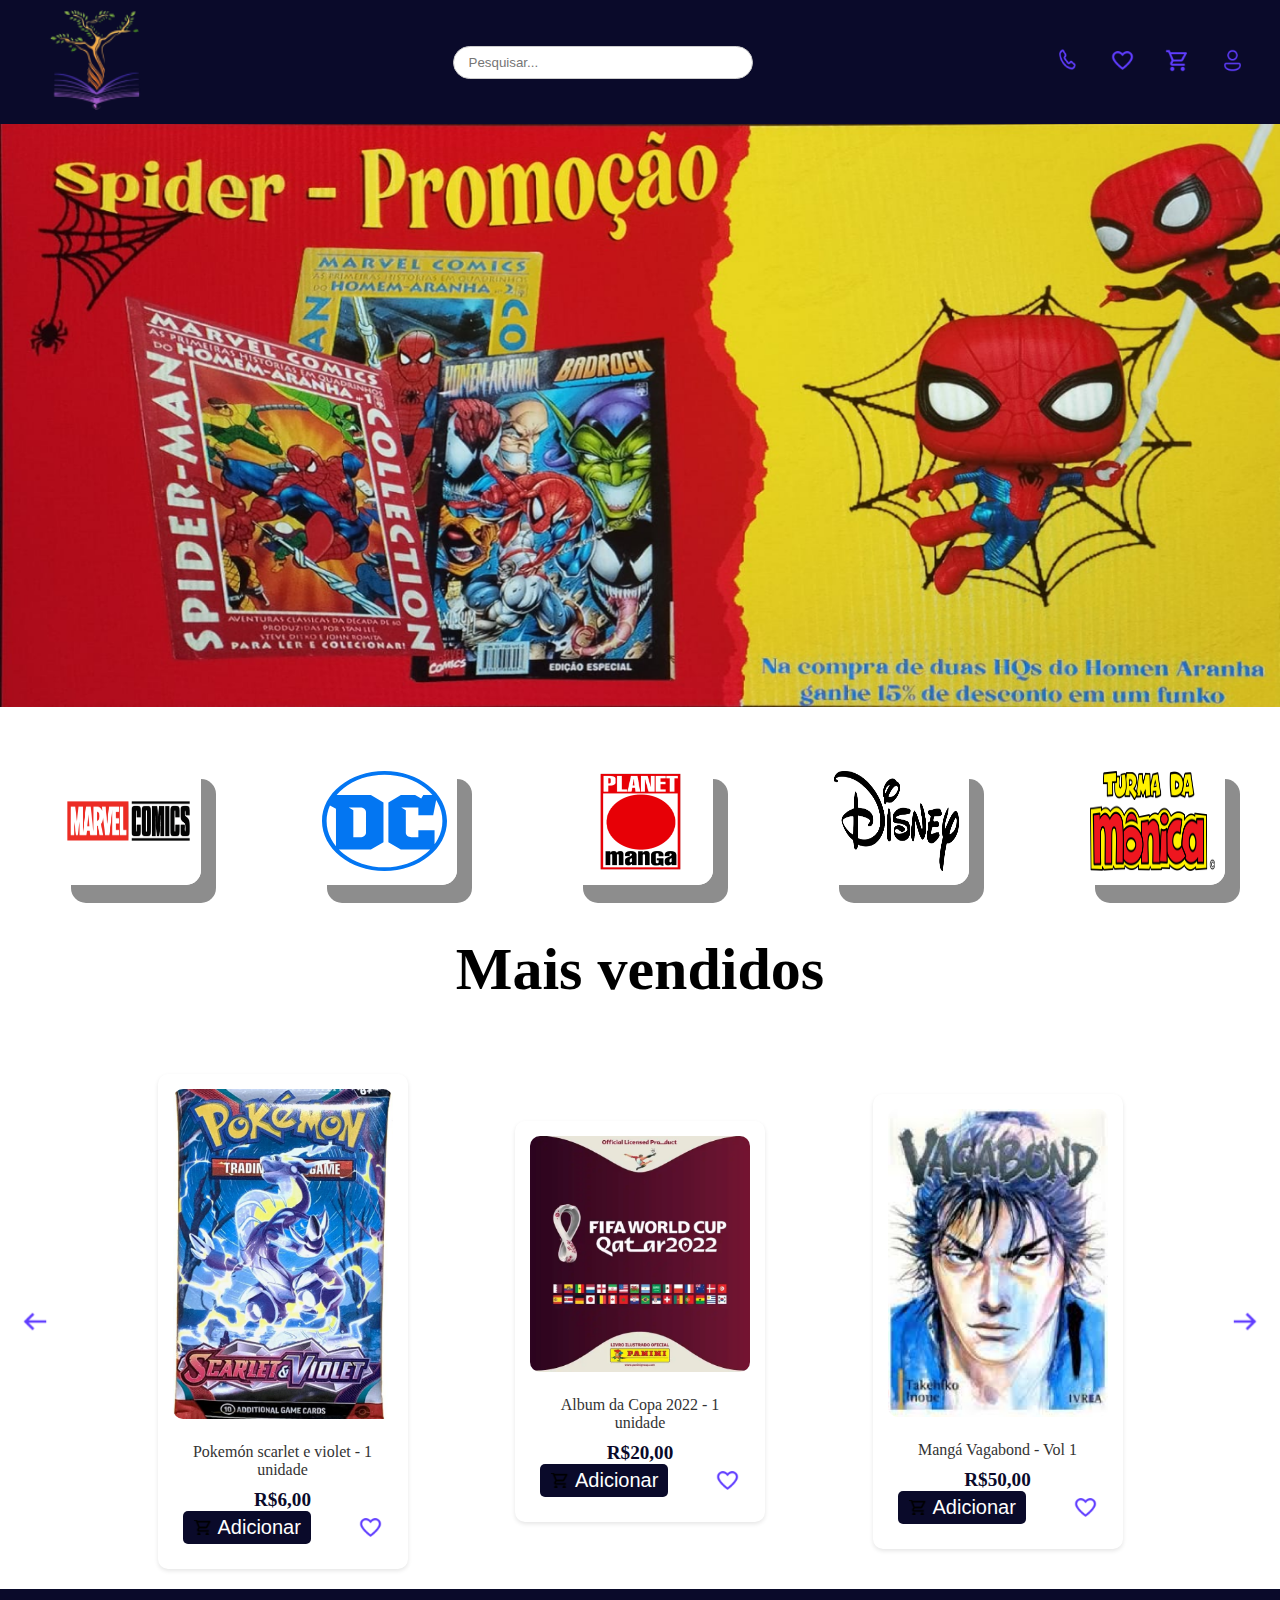
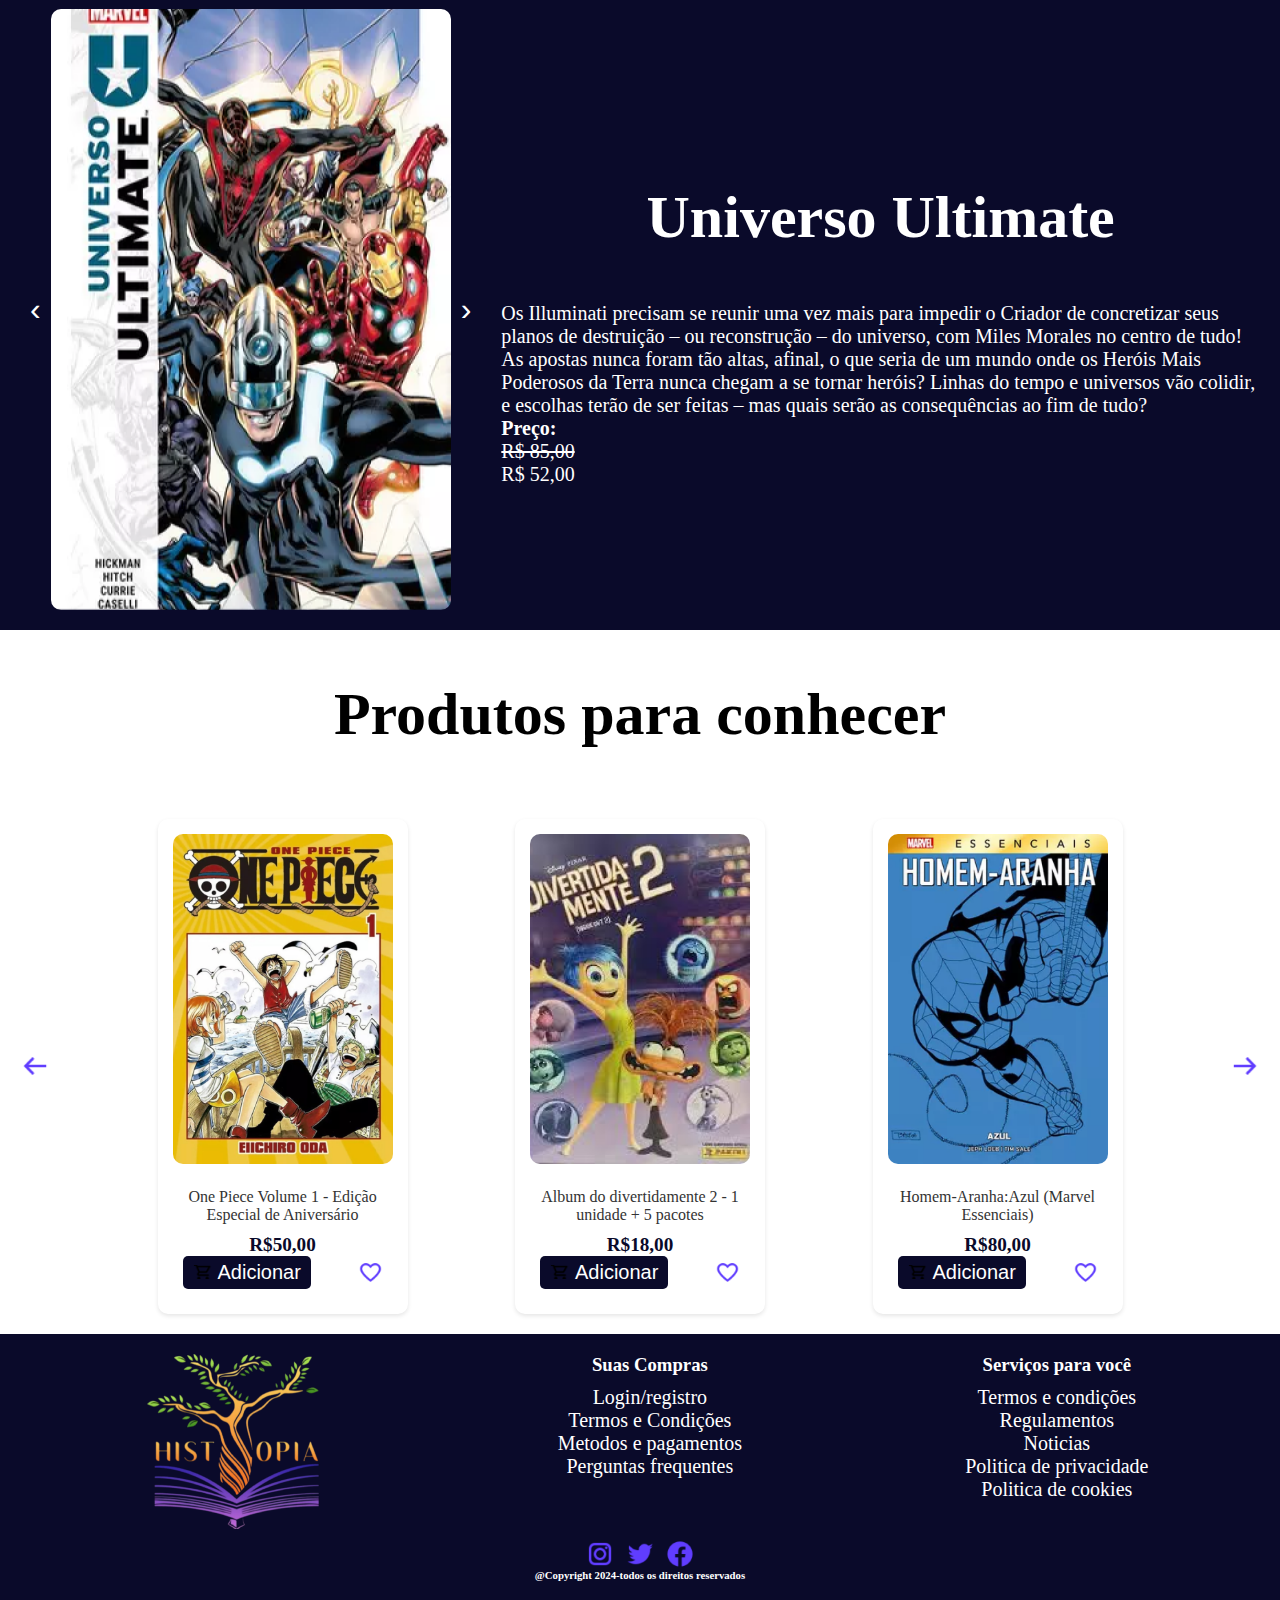
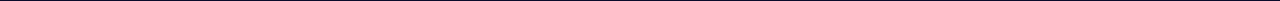
<file: index.html>
<!DOCTYPE html>
<html lang="pt-br">

<head>
    <meta charset="UTF-8">
    <meta name="viewport" content="width=device-width, initial-scale=1.0">
    <link rel="stylesheet" href="./src/css/estilo.css">
    <title>Histopia</title>
    <link rel="icon" href="./src/assets/logo histopia fundo.png">
</head>

<body>
    <header>
        <a href="index.html"><img src="src/assets/logo histopia fundo.png" id="logo"></a>
        <input type="text" id="search" placeholder="Pesquisar...">
        <div id="options">
            <a><img src="src/assets/icone telefone.png" class="icon_nav" id="telefone"></a>
            <a><img src="src/assets/Icone coeação.png" class="icon_nav"></a>
            <a><img src="src/assets/icone carrinho.png" class="icon_nav"></a>
            <a href="login.html"><img src="src/assets/icones users.png" class="icon_nav"></a>
        </div>
    </header>
    <img id="imagens" />
    <div id="empresas">
        <div class="botao">
            <a><img src="src/assets/icone marvel.png" class="logos"></a>
        </div>
        <div class="botao">
            <a><img src="src/assets/icone DC.svg" class="logos"></a>
        </div>
        <div class="botao">
            <a><img src="src/assets/icone PM.png" class="logos"></a>
        </div>
        <div class="botao">
            <a><img src="src/assets/icone DSN.png" class="logos"></a>
        </div>
        <div class="botao">
            <a><img src="src/assets/icone TDM.png" class="logos"></a>
        </div>
    </div>
    <div>
        <h2>Mais vendidos</h2>
        <div class="produtos">
            <img src="src/assets/icone seta.png" class="seta">
            <div class="card" onclick="window.open('pokemon.html')">
                <img src="src/assets/foto poke.png" class="produtoimg">
                <div class="barra">
                    <p class="shorttxt">Pokemón scarlet e violet - 1 unidade</p>
                    <p class="valorprod">R$6,00</p>
                    <div class="compra">
                        <button class="carrinho"><img src="src/assets/icone carrinho 2.png">
                            <p>Adicionar</p>
                        </button>
                        <img src="src/assets/Icone coeação.png" class="coracao">
                    </div>
                </div>
            </div>
            <div class="card" onclick="window.open('copa.html')">
                <img src="src/assets/foto copa.png" class="produtoimg"  >
                <div class="barra">
                    <p class="shorttxt">Album da Copa 2022 - 1 unidade</p>
                    <p class="valorprod">R$20,00</p>
                    <div class="compra">
                        <button class="carrinho"><img src="src/assets/icone carrinho 2.png">
                            <p>Adicionar</p>
                        </button>
                        <img src="src/assets/Icone coeação.png" class="coracao">
                    </div>
                </div>
            </div>
            <div class="card" onclick="window.open('manga.html')">
                <img src="./src/assets/foto vaga.png" class="produtoimg">
                <div class="barra">
                    <p class="shorttxt">Mangá Vagabond - Vol 1</p>
                    <p class="valorprod">R$50,00</p>
                    <div class="compra">
                        <button class="carrinho"><img src="src/assets/icone carrinho 2.png">
                            <p>Adicionar</p>
                        </button>
                        <img src="src/assets/Icone coeação.png" class="coracao">
                    </div>
                </div>
            </div>
            <img src="src/assets/icone seta dire.png" class="seta">
        </div>
    </div>
    <div id="ultimate">
        <div id="ultimate2">
            <button id="prev">&#8249;</button>
            <div id="carousel">
                <div id="carousel-inner" style="display: flex; transition: transform 0.5s ease;">
                    <img src="src/assets/foto ultimate.png" class="livros" alt="Livro 1" data-title="Universo Ultimate"
                        data-description="Os Illuminati precisam se reunir uma vez mais para impedir o Criador de concretizar seus planos de destruição – ou reconstrução – do universo, com Miles Morales no centro de tudo! As apostas nunca foram tão altas, afinal, o que seria de um mundo onde os Heróis Mais Poderosos da Terra nunca chegam a se tornar heróis? Linhas do tempo e universos vão colidir, e escolhas terão de ser feitas – mas quais serão as consequências ao fim de tudo?" data-price="85" data-discount="52">
                    <img src="src/assets/foto vampire.jpg" class="livros" alt="Livro 2" data-title="vampire knight Vol.1"
                        data-description="Mesmo com a chegada de um momento de paz na feroz batalha entre humanos e vampiros, Kaname permanecia adormecido no seu esquife de gelo. Após muitos anos, ele recebe o coração de Yuuki e ressuscita como humano! Agora, será revelada a história ocorrida no milênio em que esteve adormecido.."  data-price="72" data-discount="60">
                    <img src="src/assets/foto bleac.jpg" class="livros" alt="Livro 3" data-title="Mangá Bleac Vol.1"
                        data-description="Ichigo Kurosaki, 15 anos. Ocupação: Colegial. E então... O ataque violento de um espírito maligno chamado ´Hollow´ faz suas irmãs caírem uma após a outra... A única forma de salvá-las é se tornar um Shinigami e lutar! Diante da morte iminente, o colegial Ichigo Kurosaki precisará tomar uma decisão que poderá mudar seu destino...!!"  data-price="90" data-discount="70">
                    <img src="src/assets/foto monica.jpg" class="livros" alt="Livro 4" data-title="Turma da Monica"
                        data-description="A Turma da Mônica é uma série de histórias em quadrinhos criada por Mauricio de Sousa, que acompanha um grupo de crianças vivendo diversas aventuras no Bairro do Limoeiro. As tramas geralmente envolvem situações engraçadas, desafios infantis, travessuras e lições de amizade.."  data-price="80" data-discount="60">
                </div>
            </div>
            <button id="next">&#8250;</button>
        </div>
        <div id="ultimatedesc">
            <h2 id="title">Universo Ultimate</h2>
            <p id="description">TEM INÍCIO A TRANSFORMAÇÃO DO UNIVERSO MARVEL! 
                Os Illuminati precisam se reunir para salvar o universo.</p>
            <p class="txtprice">Preço:</p>
            <s><p id="price">R$ 75,00</p></s>
            <p id="discount">R$ 52,00</p>
        </div>
    </div>
    <h2>Produtos para conhecer</h2>
    <div class="produtos">
        <img src="src/assets/icone seta.png" class="seta">
        <div class="card" onclick="window.open('one.html')">
            <img src="src/assets/foto one.png" class="produtoimg">
            <div class="barra">
                <p class="shorttxt">One Piece Volume 1 - Edição Especial de Aniversário</p>
                <p class="valorprod">R$50,00</p>
                <div class="compra">
                    <button class="carrinho"><img src="src/assets/icone carrinho 2.png">
                        <p>Adicionar</p>
                    </button>
                    <img src="src/assets/Icone coeação.png" class="coracao">
                </div>
            </div>
        </div>
        <div class="card" onclick="window.open('diver.html')">
            <img src="src/assets/foto diver.png" class="produtoimg">
            <div class="barra">
                <p class="shorttxt">Album do divertidamente 2 - 1 unidade + 5 pacotes</p>
                <p class="valorprod">R$18,00</p>
                <div class="compra">
                    <button class="carrinho"><img src="src/assets/icone carrinho 2.png">
                        <p>Adicionar</p>
                    </button>
                    <img src="src/assets/Icone coeação.png" class="coracao">
                </div>
            </div>
        </div>
        <div class="card" onclick="window.open('homen.html')">
            <img src="src/assets/foto aranha.png" class="produtoimg">
            <div class="barra">
                <p class="shorttxt">Homem-Aranha:Azul (Marvel Essenciais)</p>
                <p class="valorprod">R$80,00</p>
                <div class="compra">
                    <button class="carrinho"><img src="src/assets/icone carrinho 2.png">
                        <p>Adicionar</p>
                    </button>
                    <img src="src/assets/Icone coeação.png" class="coracao">
                </div>
            </div>
        </div>
        <img src="src/assets/icone seta dire.png" class="seta">
    </div>
    <footer>
        <div id="towers">
        <img src="src/assets/Logo histopia.png" id="icon2">
        <div class="tower">
            <h3>Suas Compras</h3>
            <p>Login/registro</p>
            <p>Termos e Condições</p>
            <p>Metodos e pagamentos</p>
            <p>Perguntas frequentes</p>
        </div>
        <div class="tower">
            <h3>Serviços para você</h3>
            <p>Termos e condições</p>
            <p>Regulamentos</p>
            <p>Noticias</p>
            <p>Politica de privacidade</p>
            <p>Politica de cookies</p>
        </div>
        </div>
        <div id="cadastro">
            <div id="symbols">
                <img src="src/assets/icon instagram.png">
                <img src="src/assets/icon twitter.png">
                <img src="src/assets/icon facebook.png">
            </div>
            <h6>@Copyright 2024-todos os direitos reservados</h6>
        </div>
    </footer>
    <script src="./src/js/script.js"></script>
</body>

</html>
<!--Desenvolvido por DevSpark LTDA-->
</file>
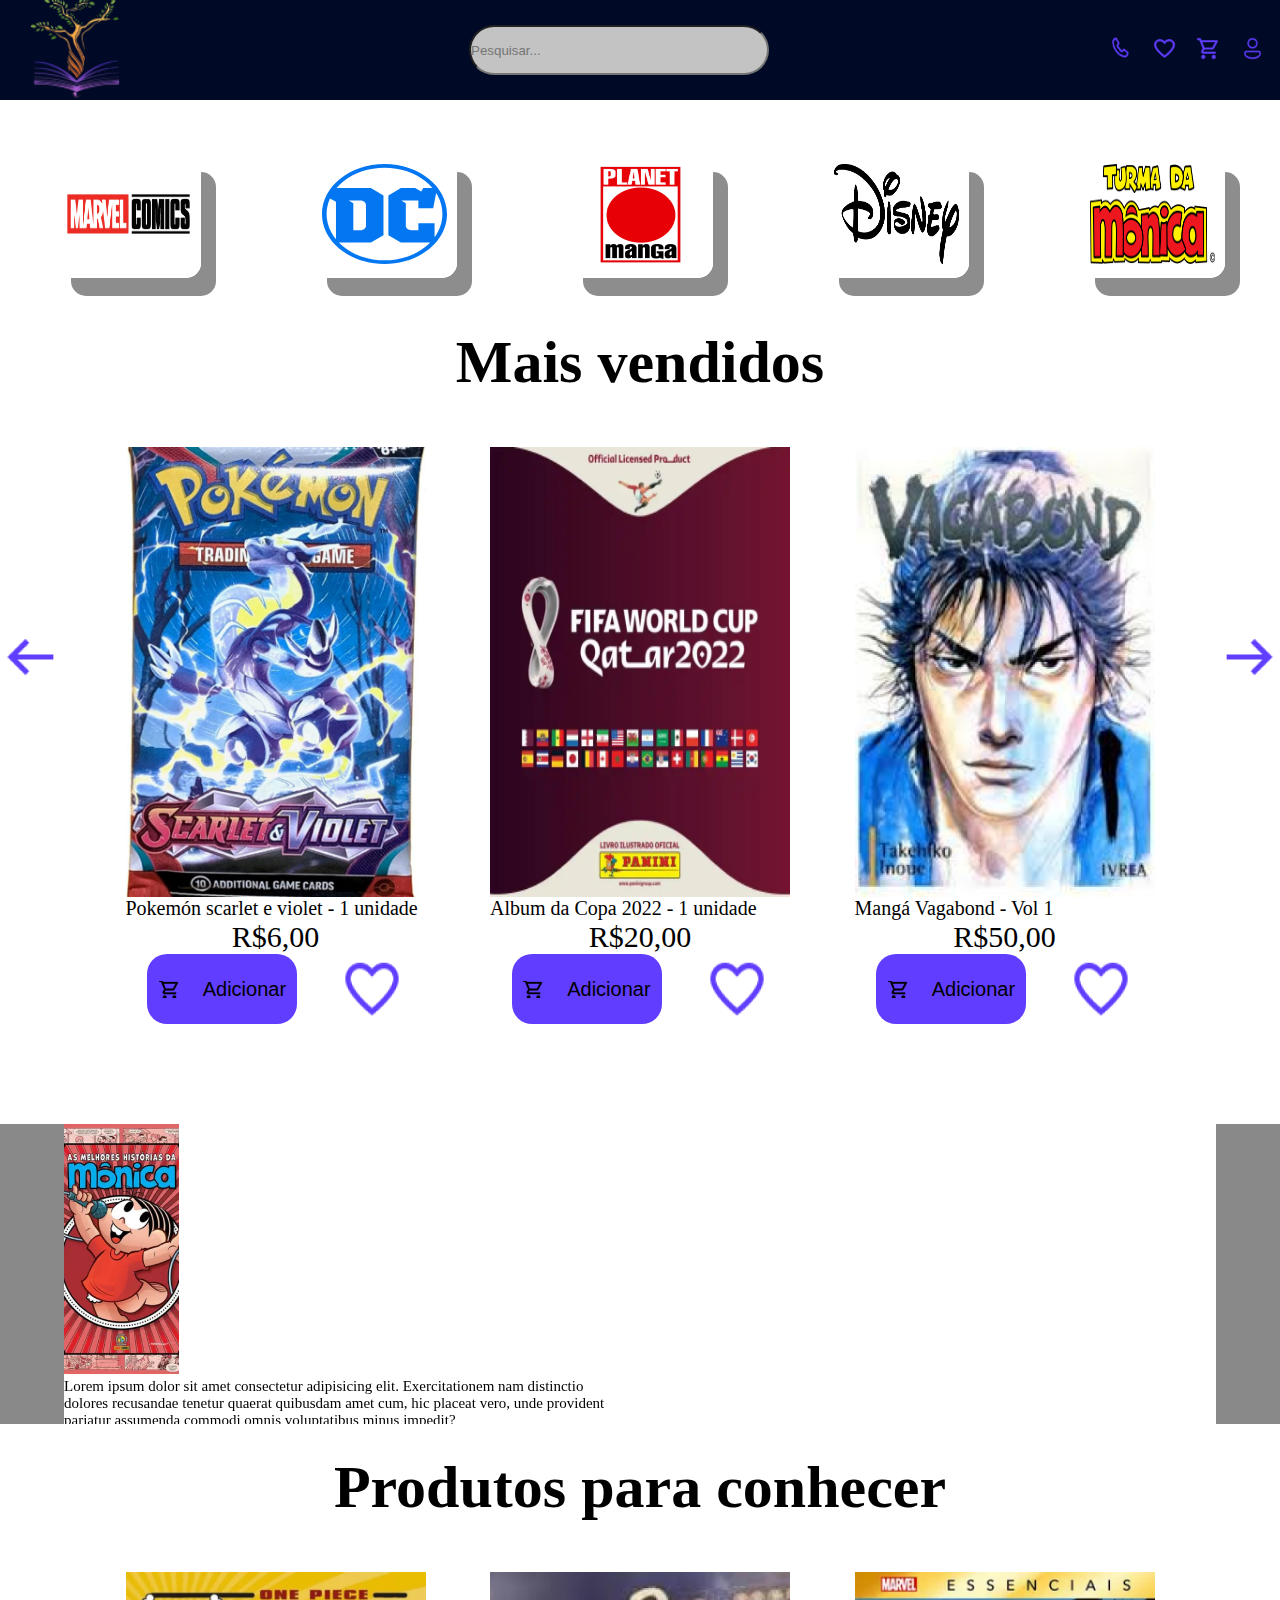
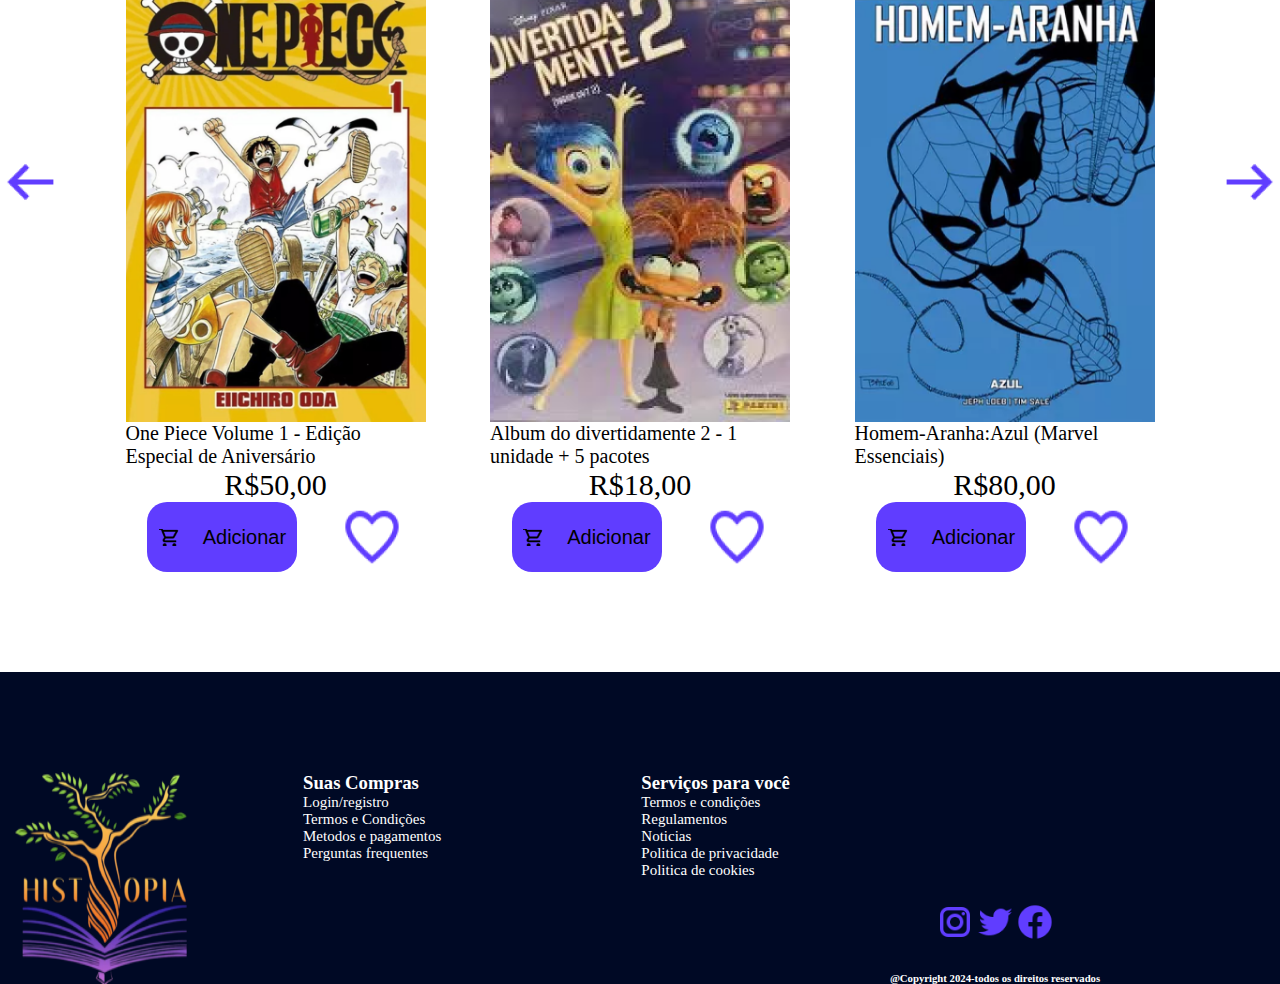
<file: Codigo/index.html>
<!DOCTYPE html>
<html lang="pt-br">
<head>
    <meta charset="UTF-8">
    <meta name="viewport" content="width=device-width, initial-scale=1.0">
    <link rel="stylesheet" href="./src/css/estilo.css">
    <title>Histopia</title>
  <link rel="icon" href="./src/assets/logo histopia fundo.png" >
</head>
<body>
    <header>
        <a href="index.html"><img src="src/assets/logo histopia fundo.png" id="logo"></a>
        <input type="text" id="search" placeholder="Pesquisar...">
        <div id="options">
            <a><img src="src/assets/icone telefone.png" class="icon_nav" id="telefone"></a>
            <a><img src="src/assets/Icone coeação.png" class="icon_nav"></a>
            <a><img src="src/assets/icone carrinho.png" class="icon_nav"></a>
            <a href="login.html"><img src="src/assets/icones users.png" class="icon_nav"></a>
        </div>
    </header>
    <img id="imagens"/>
    <div id="empresas">
        <div class="botao">
            <a><img src="src/assets/icone marvel.png" class="logos"></a>
        </div>
        <div class="botao">
            <a><img src="src/assets/icone DC.svg" class="logos"></a>
        </div>
        <div class="botao">
            <a><img src="src/assets/icone PM.png" class="logos"></a>
        </div>
        <div class="botao">
            <a><img src="src/assets/icone DSN.png" class="logos"></a>
        </div>
        <div class="botao">
            <a><img src="src/assets/icone TDM.png" class="logos"></a>
        </div>
    </div>
    <div>
        <h2>Mais vendidos</h2>
        <div class="produtos">
            <img src="src/assets/icone seta.png" class="seta">
            <div>
                <img src="src/assets/foto poke.png" class="produtoimg">
                <p class="shorttxt">Pokemón scarlet e violet - 1 unidade</p>
                <p class="valorprod">R$6,00</p>
                <div class="compra">
                    <button class="carrinho"><img src="src/assets/icone carrinho 2.png"><p>Adicionar</p></button>
                    <img src="src/assets/Icone coeação.png" class="coracao">
                </div>
            </div>
            <div>
                <img src="src/assets/foto copa.png" class="produtoimg">
                <p class="shorttxt">Album da Copa 2022 - 1 unidade</p>
                <p class="valorprod">R$20,00</p>
                <div class="compra">
                    <button class="carrinho"><img src="src/assets/icone carrinho 2.png"><p>Adicionar</p></button>
                    <img src="src/assets/Icone coeação.png" class="coracao">
                </div>
            </div>
            <div>
                <img src="src/assets/foto vaga.png" class="produtoimg">
                <p class="shorttxt">Mangá Vagabond - Vol 1</p>
                <p class="valorprod">R$50,00</p>
                <div class="compra">
                    <button class="carrinho"><img src="src/assets/icone carrinho 2.png"><p>Adicionar</p></button>
                    <img src="src/assets/Icone coeação.png" class="coracao">
                </div>
            </div>
            <img src="src/assets/icone seta dire.png" class="seta">
        </div>
    </div>    
<!--        <div id="ultimate">
            <div id="ultimate2">
                <button id="prev">&#8249;</button>
                <div id="carousel">
                    <div id="carousel-inner" style="display: flex; transition: transform 0.5s ease;">
                        <img src="src/assets/foto ultimate.png" alt="Livro 1" data-title="Universo Ultimate" data-description="TEM INÍCIO A TRANSFORMAÇÃO DO UNIVERSO MARVEL! Os Illuminati precisam se reunir para salvar o universo." data-price="75" data-discount="52">
                        <img src="src/assets/foto vampire.png" alt="Livro 2" data-title="Outro Livro" data-description="Descrição do segundo livro." data-price="80" data-discount="60">
                        <img src="src/assets/foto man.png" alt="Livro 3" data-title="Mais Um Livro" data-description="Descrição do terceiro livro." data-price="90" data-discount="70">
                        <img src="src/assets/foto monica.jpg" alt="Livro 4" data-title="Outro Livro" data-description="Descrição do segundo livro." data-price="80" data-discount="60">
                    </div>
                </div>
                <button id="next">&#8250;</button>
            </div>
            <div id="ultimatedesc">
                <h2 id="title">Universo Ultimate</h2>
                <p id="description">TEM INÍCIO A TRANSFORMAÇÃO DO UNIVERSO MARVEL! Os Illuminati precisam se reunir para salvar o universo.</p>
                <p class="txtprice">Preço:</p>
                <p id="price">R$ 75,00</p>
                <p id="discount">R$ 52,00</p>
            </div>
        </div> -->







        <section>
            <div class="carossel-Container">
              <div class="btnCarossel BtnBack disable">
                <span id="seta"></span>
              </div>
              <div class="carossel-Slide">
                <div class="item">
                    <img src="./src/assets/foto monica.png">
                    <p>Lorem ipsum dolor sit amet consectetur adipisicing elit. Exercitationem nam distinctio dolores recusandae tenetur quaerat quibusdam amet cum, hic placeat vero, unde provident pariatur assumenda commodi omnis voluptatibus minus impedit?</p>
                </div>
                <div class="item">                    <img src="./src/assets/foto monica.png">
                    <p>Lorem ipsum dolor sit amet consectetur adipisicing elit. Exercitationem nam distinctio dolores recusandae tenetur quaerat quibusdam amet cum, hic placeat vero, unde provident pariatur assumenda commodi omnis voluptatibus minus impedit?</p>
                </div>
                <div class="item">                    <img src="./src/assets/foto monica.png">
                    </div>
                <div class="item">                    <img src="./src/assets/foto monica.png">
                    <p>Lorem ipsum dolor sit amet consectetur adipisicing elit. Exercitationem nam distinctio dolores recusandae tenetur quaerat quibusdam amet cum, hic placeat vero, unde provident pariatur assumenda commodi omnis voluptatibus minus impedit?</p>
                </div>
                <div class="item">                    <img src="./src/assets/foto monica.png">
                    <p>Lorem ipsum dolor sit amet consectetur adipisicing elit. Exercitationem nam distinctio dolores recusandae tenetur quaerat quibusdam amet cum, hic placeat vero, unde provident pariatur assumenda commodi omnis voluptatibus minus impedit?</p>
                </div>
                <div class="item">                    <img src="./src/assets/foto monica.png">
                    <p>Lorem ipsum dolor sit amet consectetur adipisicing elit. Exercitationem nam distinctio dolores recusandae tenetur quaerat quibusdam amet cum, hic placeat vero, unde provident pariatur assumenda commodi omnis voluptatibus minus impedit?</p>
                </div>
                <div class="item">                    <img src="./src/assets/foto monica.png">
                    <p>Lorem ipsum dolor sit amet consectetur adipisicing elit. Exercitationem nam distinctio dolores recusandae tenetur quaerat quibusdam amet cum, hic placeat vero, unde provident pariatur assumenda commodi omnis voluptatibus minus impedit?</p>
                </div>
                <div class="item">                    <img src="./src/assets/foto monica.png">
                    <p>Lorem ipsum dolor sit amet consectetur adipisicing elit. Exercitationem nam distinctio dolores recusandae tenetur quaerat quibusdam amet cum, hic placeat vero, unde provident pariatur assumenda commodi omnis voluptatibus minus impedit?</p>
                </div>
                <div class="item">                    <img src="./src/assets/foto monica.png">
                    <p>Lorem ipsum dolor sit amet consectetur adipisicing elit. Exercitationem nam distinctio dolores recusandae tenetur quaerat quibusdam amet cum, hic placeat vero, unde provident pariatur assumenda commodi omnis voluptatibus minus impedit?</p>
                </div>
                <div class="item">                    <img src="./src/assets/foto monica.png">
                    <p>Lorem ipsum dolor sit amet consectetur adipisicing elit. Exercitationem nam distinctio dolores recusandae tenetur quaerat quibusdam amet cum, hic placeat vero, unde provident pariatur assumenda commodi omnis voluptatibus minus impedit?</p>
                </div>
                <div class="item">                    <img src="./src/assets/foto monica.png">
                    <p>Lorem ipsum dolor sit amet consectetur adipisicing elit. Exercitationem nam distinctio dolores recusandae tenetur quaerat quibusdam amet cum, hic placeat vero, unde provident pariatur assumenda commodi omnis voluptatibus minus impedit?</p>
                </div>
                <div class="item">                    <img src="./src/assets/foto monica.png">
                    <p>Lorem ipsum dolor sit amet consectetur adipisicing elit. Exercitationem nam distinctio dolores recusandae tenetur quaerat quibusdam amet cum, hic placeat vero, unde provident pariatur assumenda commodi omnis voluptatibus minus impedit?</p>
                </div>
                <div class="item">                    <img src="./src/assets/foto monica.png">
                    <p>Lorem ipsum dolor sit amet consectetur adipisicing elit. Exercitationem nam distinctio dolores recusandae tenetur quaerat quibusdam amet cum, hic placeat vero, unde provident pariatur assumenda commodi omnis voluptatibus minus impedit?</p>
                </div>
                <div class="item">                    <img src="./src/assets/foto monica.png">
                    <p>Lorem ipsum dolor sit amet consectetur adipisicing elit. Exercitationem nam distinctio dolores recusandae tenetur quaerat quibusdam amet cum, hic placeat vero, unde provident pariatur assumenda commodi omnis voluptatibus minus impedit?</p>
                </div>
                <div class="item">                    <img src="./src/assets/foto monica.png">
                    <p>Lorem ipsum dolor sit amet consectetur adipisicing elit. Exercitationem nam distinctio dolores recusandae tenetur quaerat quibusdam amet cum, hic placeat vero, unde provident pariatur assumenda commodi omnis voluptatibus minus impedit?</p>
                </div>
                <div class="item">                    <img src="./src/assets/foto monica.png">
                    <p>Lorem ipsum dolor sit amet consectetur adipisicing elit. Exercitationem nam distinctio dolores recusandae tenetur quaerat quibusdam amet cum, hic placeat vero, unde provident pariatur assumenda commodi omnis voluptatibus minus impedit?</p>
                </div>
                <div class="item">                    <img src="./src/assets/foto monica.png">
                    <p>Lorem ipsum dolor sit amet consectetur adipisicing elit. Exercitationem nam distinctio dolores recusandae tenetur quaerat quibusdam amet cum, hic placeat vero, unde provident pariatur assumenda commodi omnis voluptatibus minus impedit?</p>
                </div>
                <div class="item">                    <img src="./src/assets/foto monica.png">
                    <p>Lorem ipsum dolor sit amet consectetur adipisicing elit. Exercitationem nam distinctio dolores recusandae tenetur quaerat quibusdam amet cum, hic placeat vero, unde provident pariatur assumenda commodi omnis voluptatibus minus impedit?</p>
                </div>
                <div class="item">                    <img src="./src/assets/foto monica.png">
                    <p>Lorem ipsum dolor sit amet consectetur adipisicing elit. Exercitationem nam distinctio dolores recusandae tenetur quaerat quibusdam amet cum, hic placeat vero, unde provident pariatur assumenda commodi omnis voluptatibus minus impedit?</p>
                </div>
                <div class="item">                    <img src="./src/assets/foto monica.png">
                    <p>Lorem ipsum dolor sit amet consectetur adipisicing elit. Exercitationem nam distinctio dolores recusandae tenetur quaerat quibusdam amet cum, hic placeat vero, unde provident pariatur assumenda commodi omnis voluptatibus minus impedit?</p>
                </div>
                <div class="item">                    <img src="./src/assets/foto monica.png">
                    <p>Lorem ipsum dolor sit amet consectetur adipisicing elit. Exercitationem nam distinctio dolores recusandae tenetur quaerat quibusdam amet cum, hic placeat vero, unde provident pariatur assumenda commodi omnis voluptatibus minus impedit?</p>
                </div>
                <div class="item">                    <img src="./src/assets/foto monica.png">
                    <p>Lorem ipsum dolor sit amet consectetur adipisicing elit. Exercitationem nam distinctio dolores recusandae tenetur quaerat quibusdam amet cum, hic placeat vero, unde provident pariatur assumenda commodi omnis voluptatibus minus impedit?</p>
                </div>
                <div class="item">                    <img src="./src/assets/foto monica.png">
                    <p>Lorem ipsum dolor sit amet consectetur adipisicing elit. Exercitationem nam distinctio dolores recusandae tenetur quaerat quibusdam amet cum, hic placeat vero, unde provident pariatur assumenda commodi omnis voluptatibus minus impedit?</p>
                </div>
                <div class="item">                    <img src="./src/assets/foto monica.png">
                    <p>Lorem ipsum dolor sit amet consectetur adipisicing elit. Exercitationem nam distinctio dolores recusandae tenetur quaerat quibusdam amet cum, hic placeat vero, unde provident pariatur assumenda commodi omnis voluptatibus minus impedit?</p>
                </div>
              </div>
              <div class="btnCarossel BtnNext">
                <span id="seta"></span>
              </div>
            </div>
          </section>











        <h2>Produtos para conhecer</h2>
        <div class="produtos">
            <img src="src/assets/icone seta.png" class="seta">
            <div>
                <img src="src/assets/foto one.png" class="produtoimg">
                <p class="shorttxt">One Piece Volume 1 - Edição Especial de Aniversário</p>
                <p class="valorprod">R$50,00</p>
                <div class="compra">
                    <button class="carrinho"><img src="src/assets/icone carrinho 2.png"><p>Adicionar</p></button>
                    <img src="src/assets/Icone coeação.png" class="coracao">
                </div>
            </div>
            <div>
                <img src="src/assets/foto diver.png" class="produtoimg">
                <p class="shorttxt">Album do divertidamente 2 - 1 unidade + 5 pacotes</p>
                <p class="valorprod">R$18,00</p>
                <div class="compra">
                    <button class="carrinho"><img src="src/assets/icone carrinho 2.png"><p>Adicionar</p></button>
                    <img src="src/assets/Icone coeação.png" class="coracao">
                </div>
            </div>
            <div>
                <img src="src/assets/foto aranha.png" class="produtoimg">
                <p class="shorttxt">Homem-Aranha:Azul (Marvel Essenciais)</p>
                <p class="valorprod">R$80,00</p>
                <div class="compra">
                    <button class="carrinho"><img src="src/assets/icone carrinho 2.png"><p>Adicionar</p></button>
                    <img src="src/assets/Icone coeação.png" class="coracao">
                </div>
            </div>
            <img src="src/assets/icone seta dire.png" class="seta">
        </div>
        <footer>
            <img src="src/assets/Logo histopia.png" id="icon2">
            <div class="tower">
                <h3>Suas Compras</h3>
                <p>Login/registro</p>
                <p>Termos e Condições</p>
                <p>Metodos e pagamentos</p>
                <p>Perguntas frequentes</p>
            </div>
            <div class="tower">
                <h3>Serviços para você</h3>
                <p>Termos e condições</p>
                <p>Regulamentos</p>
                <p>Noticias</p>
                <p>Politica de privacidade</p>
                <p>Politica de cookies</p>
            </div>
            <div id="cadastro">
                <div id="symbols">
                    <img src="src/assets/icon instagram.png">
                    <img src="src/assets/icon twitter.png">
                    <img src="src/assets/icon facebook.png">
                </div>
                <h6>@Copyright 2024-todos os direitos reservados</h6>
            </div>
        </footer>
<script src="./src/js/script.js"></script>
</body>
</html>
<!--Desenvolvido por DevSpark LTDA-->
</file>
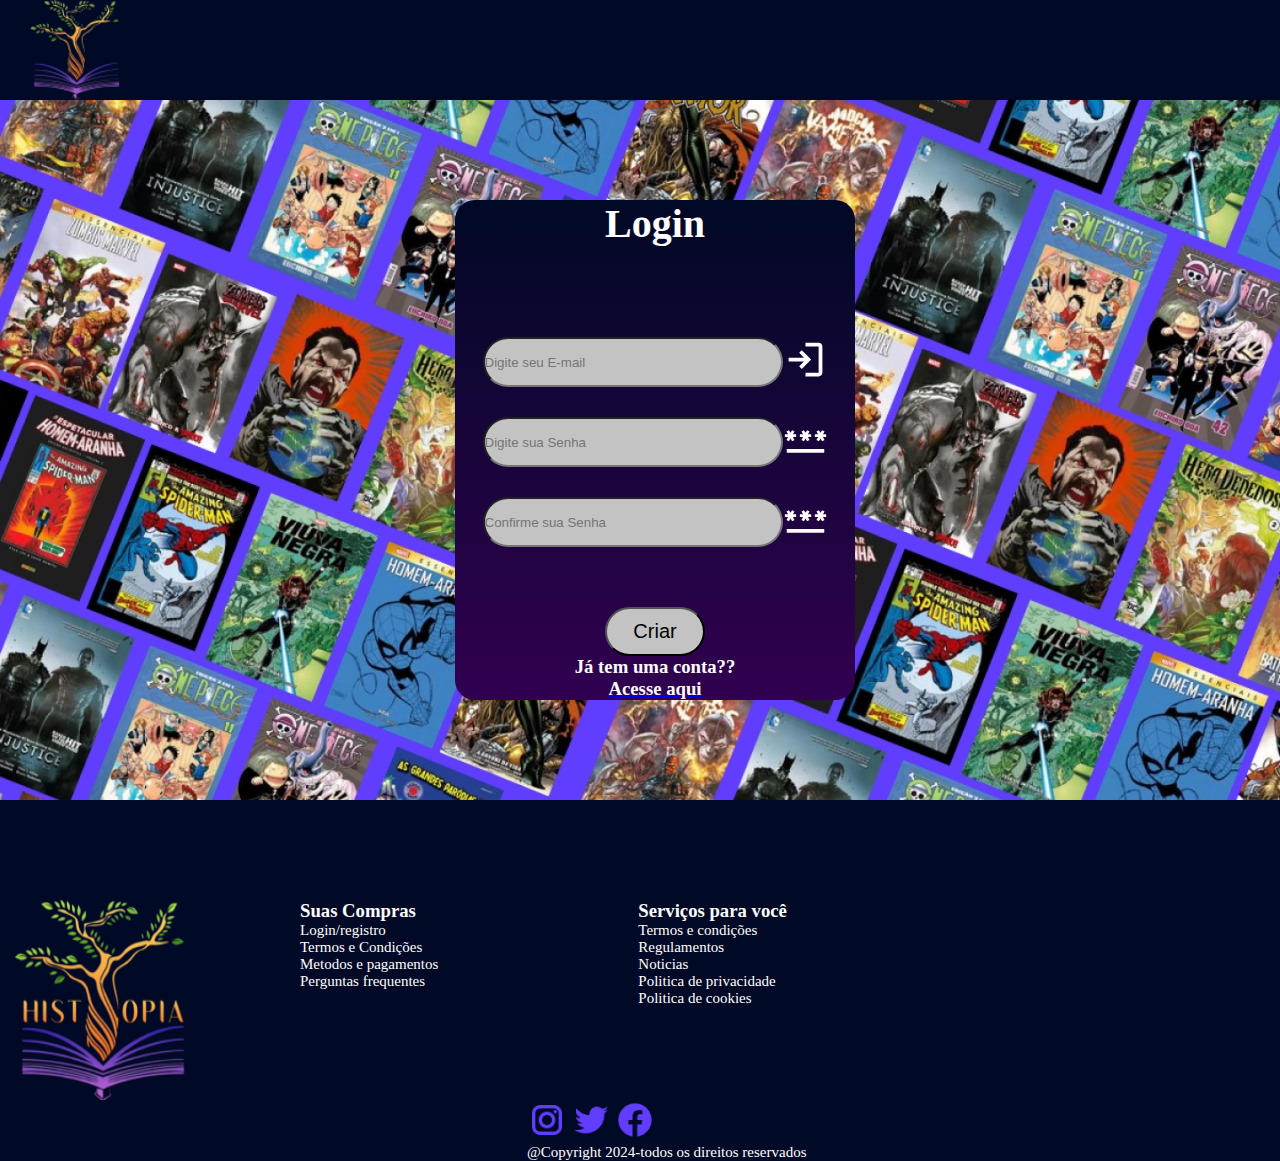
<file: cadastro.html>
<!DOCTYPE html>
<html lang="pt-br">
<head>
    <meta charset="UTF-8">
    <meta name="viewport" content="width=device-width, initial-scale=1.0">
    <title>Cadastro</title>
    <link rel="icon" href="./src/assets/logo histopia fundo.png" >
    <link rel="stylesheet" href="./src/css/cadastro.css">
</head>
<body>
    <header>
        <a href="index.html"><img src="src/assets/logo histopia fundo.png" id="logo"></a>
    </header>
    <div id="cadastrar">
        <h1>Login</h1>
        <div class="inserir">
            <input type="text" class="input" placeholder="Digite seu E-mail">
            <img src="./src/assets/icon login.svg" class="symbol">
        </div>
        <div class="inserir">
            <input type="password" class="input" placeholder="Digite sua Senha">
            <img src="./src/assets/icon senha.svg" class="symbol">
        </div>
        <div class="inserir">
            <input type="password" class="input" placeholder="Confirme sua Senha">
            <img src="./src/assets/icon senha.svg" class="symbol">
        </div>
        <button onclick="window.location.href='index.html'" id="botao">Criar</button>
        <h3>Já tem uma conta??</h3>
        <a href="login.html"><h3>Acesse aqui</h3></a>
    </div>
    <footer>
        <img src="src/assets/Logo histopia.png" id="icon2">
        <div class="tower">
            <h3>Suas Compras</h3>
            <p>Login/registro</p>
            <p>Termos e Condições</p>
            <p>Metodos e pagamentos</p>
            <p>Perguntas frequentes</p>
        </div>
        <div class="tower">
            <h3>Serviços para você</h3>
            <p>Termos e condições</p>
            <p>Regulamentos</p>
            <p>Noticias</p>
            <p>Politica de privacidade</p>
            <p>Politica de cookies</p>
        </div>
        <div id="correcao">
            <div id="symbols">
                <img src="src/assets/icon instagram.png">
                <img src="src/assets/icon twitter.png">
                <img src="src/assets/icon facebook.png">
            </div>
            <p>@Copyright 2024-todos os direitos reservados</p>
        </div>
    </footer>
</body>
</html>
</file>
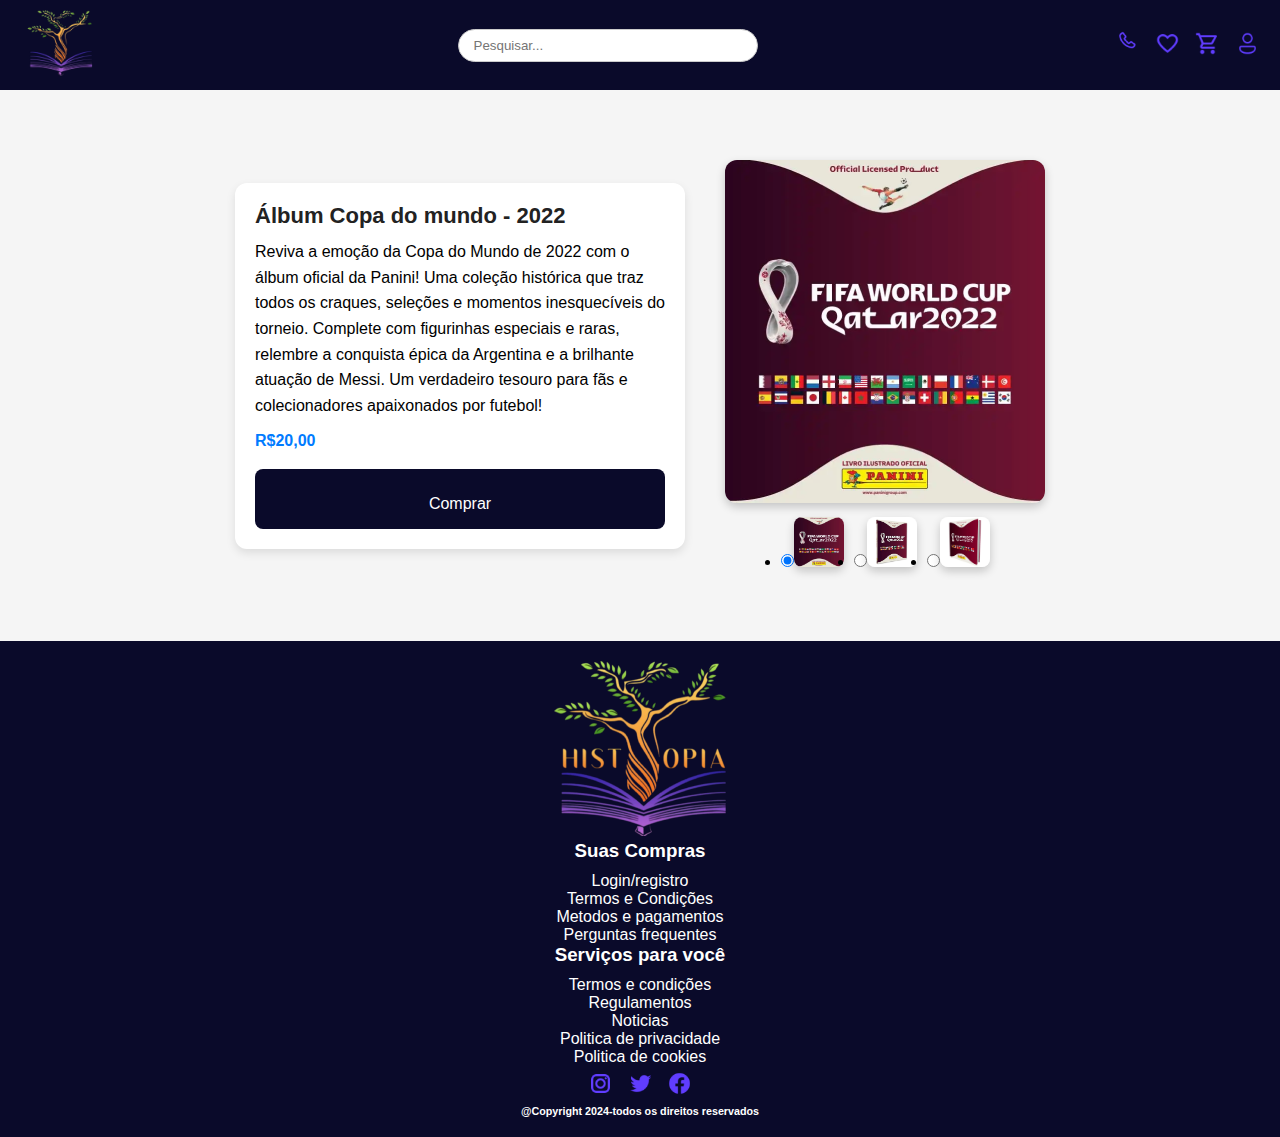
<file: copa.html>
<!DOCTYPE html>
<html lang="pt-br">
<head>
    <meta charset="UTF-8">
    <meta name="viewport" content="width=device-width, initial-scale=1.0">
    <link rel="stylesheet" href="./src/css/produtos.css">
    <title>Histopia</title>
    <link rel="icon" href="./src/assets/logo histopia fundo.png">
</head>
<body>
    <header>
        <a href="index.html"><img src="src/assets/logo histopia fundo.png" id="logo"></a>
        <input type="text" id="search" placeholder="Pesquisar...">
        <div id="options">
            <a><img src="src/assets/icone telefone.png" class="icon_nav" id="telefone"></a>
            <a><img src="src/assets/Icone coeação.png" class="icon_nav"></a>
            <a><img src="src/assets/icone carrinho.png" class="icon_nav"></a>
            <a href="login.html"><img src="src/assets/icones users.png" class="icon_nav"></a>
        </div>
    </header>
    <div id="conteudo">
    <div id="descricao">
        <h3>Álbum Copa do mundo - 2022</h3>
        <p>Reviva a emoção da Copa do Mundo de 2022 com o álbum oficial da Panini! Uma coleção histórica que traz todos os craques, seleções e momentos inesquecíveis do torneio. Complete com figurinhas especiais e raras, relembre a conquista épica da Argentina e a brilhante atuação de Messi. Um verdadeiro tesouro para fãs e colecionadores apaixonados por futebol!</p>
        <p id="preco"><b>R$20,00</b></p>
        <button class="Comprar"><p  >Comprar</p></button>
    </div>
    <div id="visualizacao">
        <img src="./src/assets/foto copa.png">
        <ul id="selecionar-imagem">
            <li><input type="radio" name="opcao-imagem" id="0-imagem" checked=""><label for="0-imagem"><img src="./src/assets/foto copa.png" alt="" srcset="" id="0-imagem-miniatura"></label></li>
            <li><input type="radio" name="opcao-imagem" id="1-imagem"><label for="1-imagem"><img src="./src/assets/foto copa2.jpg" alt="" srcset="" id="1-imagem-miniatura"></label></li>
            <li><input type="radio" name="opcao-imagem" id="2-imagem"><label for="2-imagem"><img src="./src/assets/foto copa3.webp" alt="" srcset="" id="2-imagem-miniatura"></label></li>
        </ul>
    </div>
</div>
        <footer>
            <img src="src/assets/Logo histopia.png" id="icon2">
            <div class="tower">
                <h3>Suas Compras</h3>
                <p>Login/registro</p>
                <p>Termos e Condições</p>
                <p>Metodos e pagamentos</p>
                <p>Perguntas frequentes</p>
            </div>
            <div class="tower">
                <h3>Serviços para você</h3>
                <p>Termos e condições</p>
                <p>Regulamentos</p>
                <p>Noticias</p>
                <p>Politica de privacidade</p>
                <p>Politica de cookies</p>
            </div>
            <div id="cadastro">
                <div id="symbols">
                    <img src="src/assets/icon instagram.png">
                    <img src="src/assets/icon twitter.png">
                    <img src="src/assets/icon facebook.png">
                </div>
                <h6>@Copyright 2024-todos os direitos reservados</h6>
            </div>
        </footer>
    <script src="./src/js/produtos.js"></script>
</body>
</html>
</file>
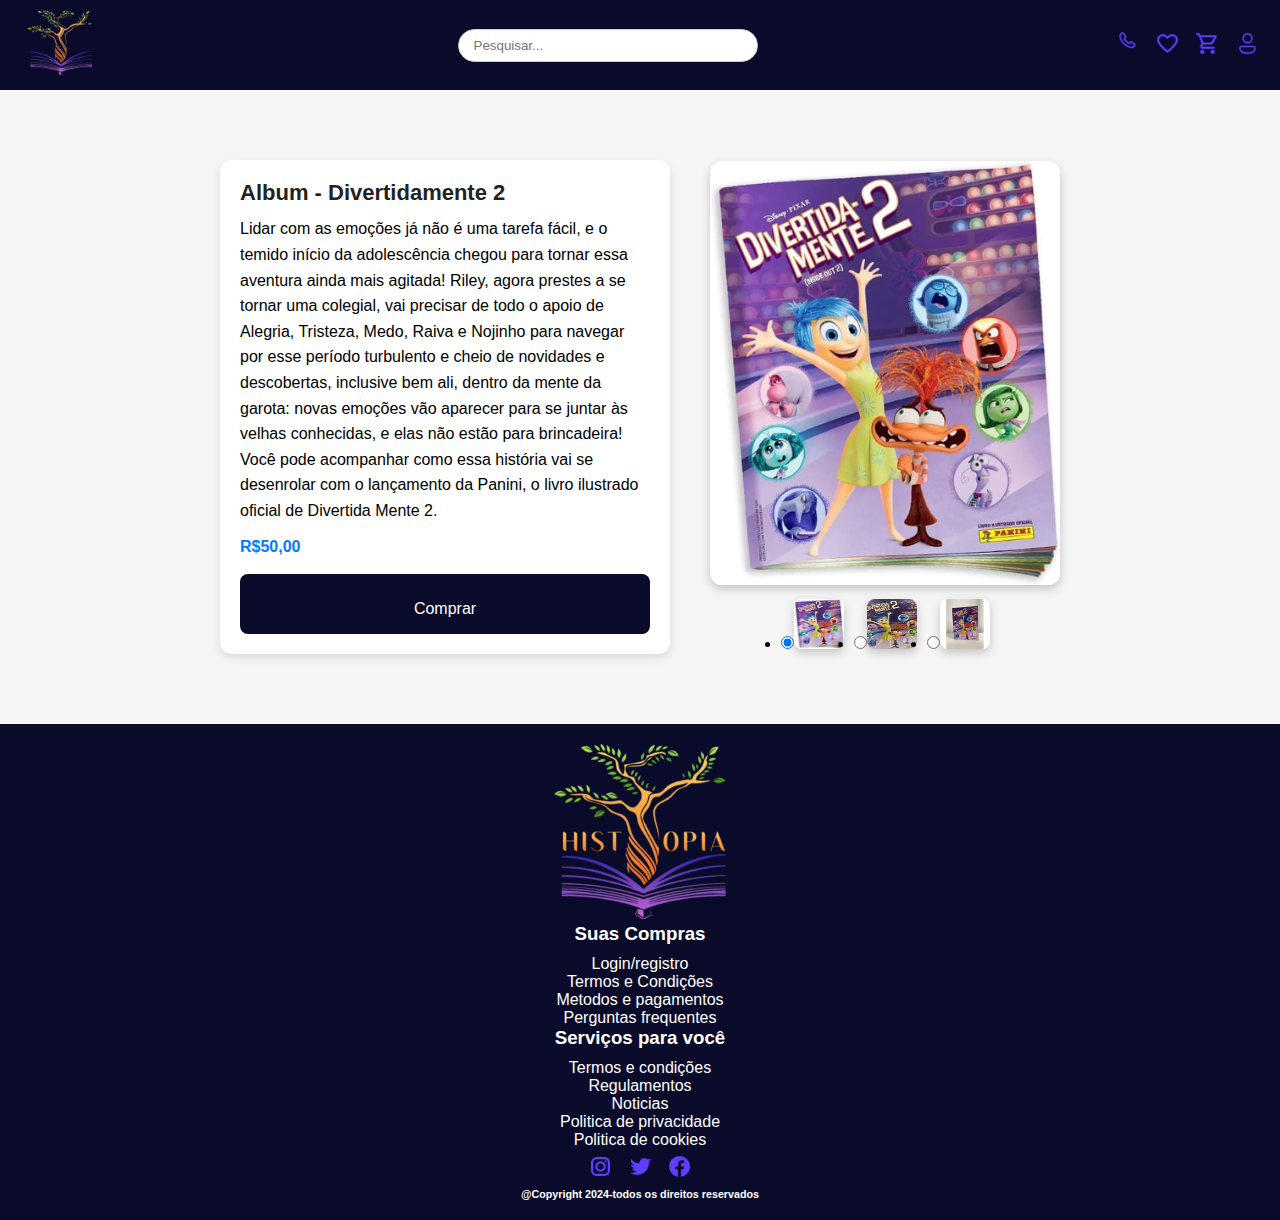
<file: diver.html>
<!DOCTYPE html>
<html lang="pt-br">
<head>
    <meta charset="UTF-8">
    <meta name="viewport" content="width=device-width, initial-scale=1.0">
    <link rel="stylesheet" href="./src/css/produtos.css">
    <title>Histopia</title>
    <link rel="icon" href="./src/assets/logo histopia fundo.png">
</head>
<body>
    <header>
        <a href="index.html"><img src="src/assets/logo histopia fundo.png" id="logo"></a>
        <input type="text" id="search" placeholder="Pesquisar...">
        <div id="options">
            <a><img src="src/assets/icone telefone.png" class="icon_nav" id="telefone"></a>
            <a><img src="src/assets/Icone coeação.png" class="icon_nav"></a>
            <a><img src="src/assets/icone carrinho.png" class="icon_nav"></a>
            <a href="login.html"><img src="src/assets/icones users.png" class="icon_nav"></a>
        </div>
    </header>
    <div id="conteudo">
    <div id="descricao">
        <h3>Album - Divertidamente 2</h3>
        <p>Lidar com as emoções já não é uma tarefa fácil, e o temido início da adolescência chegou para tornar essa aventura ainda mais agitada! Riley, agora prestes a se tornar uma colegial, vai precisar de todo o apoio de Alegria, Tristeza, Medo, Raiva e Nojinho para navegar por esse período turbulento e cheio de novidades e descobertas, inclusive bem ali, dentro da mente da garota: novas emoções vão aparecer para se juntar às velhas conhecidas, e elas não estão para brincadeira! Você pode acompanhar como essa história vai se desenrolar com o lançamento da Panini, o livro ilustrado oficial de Divertida Mente 2.       </p>
        <p id="preco"><b>R$50,00</b></p>
        <button class="Comprar"><p>Comprar</p></button>
    </div>
    <div id="visualizacao">
        <img src="./src/assets/diver2.jpg">
        <ul id="selecionar-imagem">
            <li><input type="radio" name="opcao-imagem" id="0-imagem" checked=""><label for="0-imagem"><img src="./src/assets/diver2.jpg" alt="" srcset="" id="0-imagem-miniatura"></label></li>
            <li><input type="radio" name="opcao-imagem" id="1-imagem"><label for="1-imagem"><img src="./src/assets/foto diver.png" alt="" srcset="" id="1-imagem-miniatura"></label></li>
            <li><input type="radio" name="opcao-imagem" id="2-imagem"><label for="2-imagem"><img src="./src/assets/diver3.jpeg" alt="" srcset="" id="2-imagem-miniatura"></label></li>
        </ul>
    </div>
</div>
        <footer>
            <img src="src/assets/Logo histopia.png" id="icon2">
            <div class="tower">
                <h3>Suas Compras</h3>
                <p>Login/registro</p>
                <p>Termos e Condições</p>
                <p>Metodos e pagamentos</p>
                <p>Perguntas frequentes</p>
            </div>
            <div class="tower">
                <h3>Serviços para você</h3>
                <p>Termos e condições</p>
                <p>Regulamentos</p>
                <p>Noticias</p>
                <p>Politica de privacidade</p>
                <p>Politica de cookies</p>
            </div>
            <div id="cadastro">
                <div id="symbols">
                    <img src="src/assets/icon instagram.png">
                    <img src="src/assets/icon twitter.png">
                    <img src="src/assets/icon facebook.png">
                </div>
                <h6>@Copyright 2024-todos os direitos reservados</h6>
            </div>
        </footer>
    <script src="./src/js/produtos.js"></script>
</body>
</html>
</file>
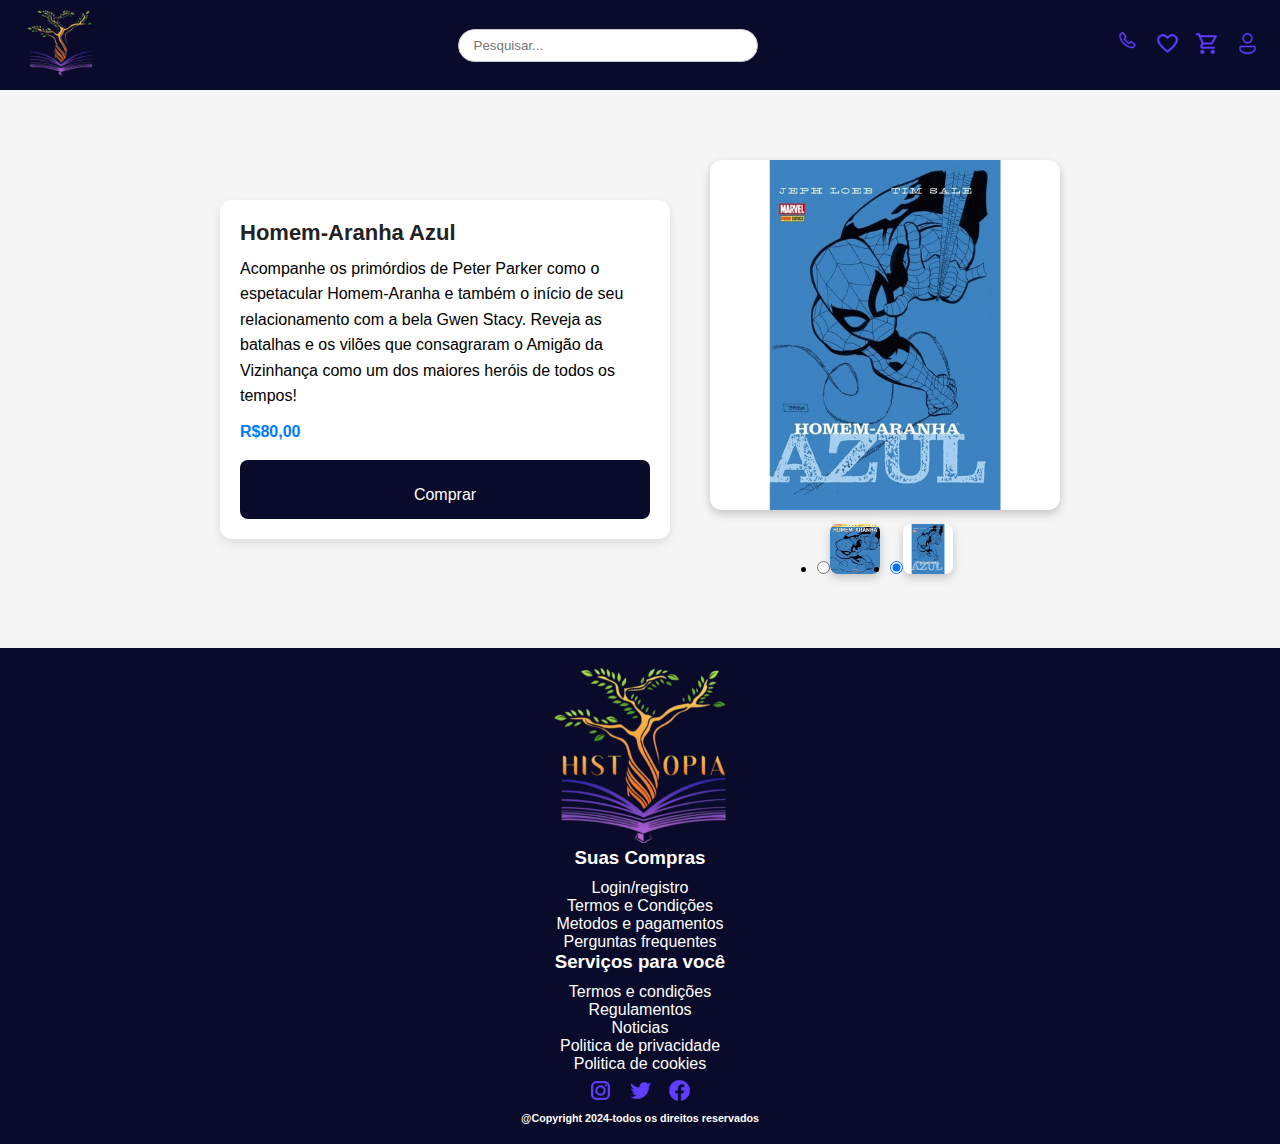
<file: homen.html>
<!DOCTYPE html>
<html lang="pt-br">
<head>
    <meta charset="UTF-8">
    <meta name="viewport" content="width=device-width, initial-scale=1.0">
    <link rel="stylesheet" href="./src/css/produtos.css">
    <title>Histopia</title>
    <link rel="icon" href="./src/assets/logo histopia fundo.png">
</head>
<body>
    <header>
        <a href="index.html"><img src="src/assets/logo histopia fundo.png" id="logo"></a>
        <input type="text" id="search" placeholder="Pesquisar...">
        <div id="options">
            <a><img src="src/assets/icone telefone.png" class="icon_nav" id="telefone"></a>
            <a><img src="src/assets/Icone coeação.png" class="icon_nav"></a>
            <a><img src="src/assets/icone carrinho.png" class="icon_nav"></a>
            <a href="login.html"><img src="src/assets/icones users.png" class="icon_nav"></a>
        </div>
    </header>
    <div id="conteudo">
    <div id="descricao">
        <h3>Homem-Aranha Azul</h3>
        <p>Acompanhe os primórdios de Peter Parker como o espetacular Homem-Aranha e também o início de seu relacionamento com a bela Gwen Stacy. Reveja as batalhas e os vilões que consagraram o Amigão da Vizinhança como um dos maiores heróis de todos os tempos!</p>
        <p id="preco"><b>R$80,00</b></p>
        <button class="Comprar"><p>Comprar</p></button>
    </div>
    <div id="visualizacao">
        <img src="./src/assets/aranha2.webp">
        <ul id="selecionar-imagem">
            <li><input type="radio" name="opcao-imagem" id="0-imagem"><label for="0-imagem"><img src="./src/assets/foto aranha.png" alt="" srcset="" id="0-imagem-miniatura"></label></li>
            <li><input type="radio" name="opcao-imagem" id="1-imagem"checked=""><label for="1-imagem"><img src="./src/assets/aranha2.webp" alt="" srcset="" id="1-imagem-miniatura"></label></li>
           </ul>
    </div>
</div>
        <footer>
            <img src="src/assets/Logo histopia.png" id="icon2">
            <div class="tower">
                <h3>Suas Compras</h3>
                <p>Login/registro</p>
                <p>Termos e Condições</p>
                <p>Metodos e pagamentos</p>
                <p>Perguntas frequentes</p>
            </div>
            <div class="tower">
                <h3>Serviços para você</h3>
                <p>Termos e condições</p>
                <p>Regulamentos</p>
                <p>Noticias</p>
                <p>Politica de privacidade</p>
                <p>Politica de cookies</p>
            </div>
            <div id="cadastro">
                <div id="symbols">
                    <img src="src/assets/icon instagram.png">
                    <img src="src/assets/icon twitter.png">
                    <img src="src/assets/icon facebook.png">
                </div>
                <h6>@Copyright 2024-todos os direitos reservados</h6>
            </div>
        </footer>
    <script src="./src/js/produtos.js"></script>
</body>
</html>
</file>
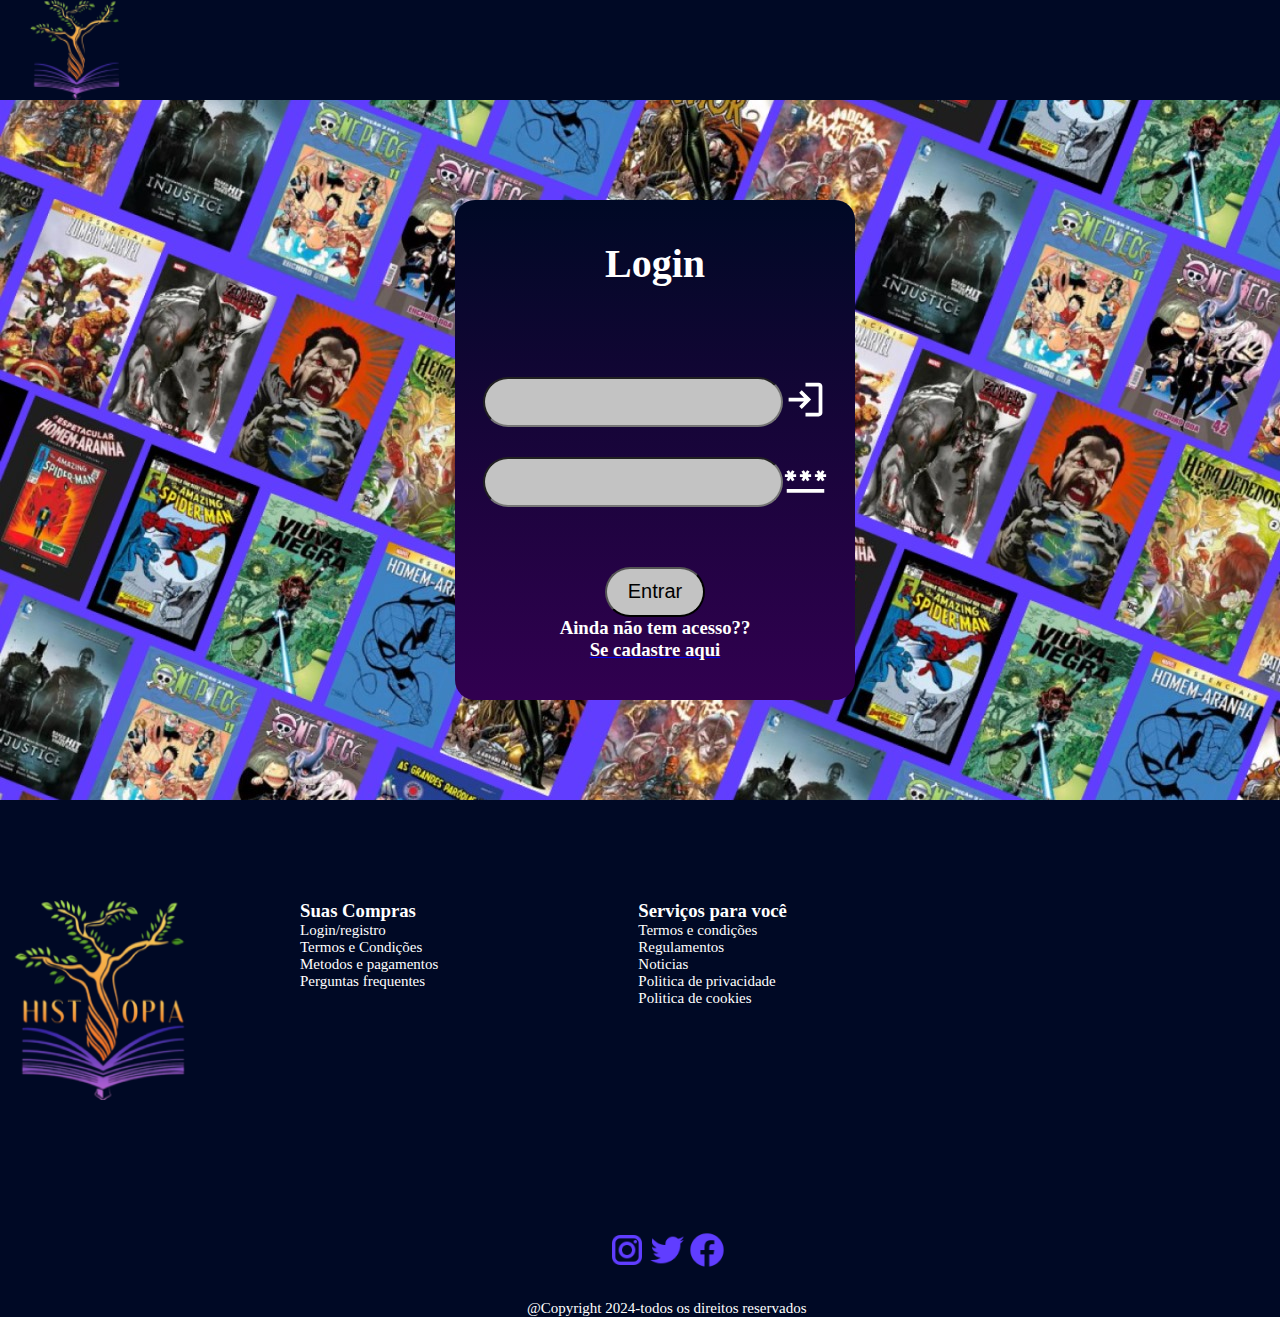
<file: login.html>
<!DOCTYPE html>
<html lang="pt-br">
<head>
    <meta charset="UTF-8">
    <meta name="viewport" content="width=device-width, initial-scale=1.0">
    <title>Login</title>
    <link rel="stylesheet" href="./src/css/login.css">
    <link rel="icon" href="./src/assets/logo histopia fundo.png" type="image/x-icon">
</head>
<body>
    <header>
        <a href="index.html"><img src="src/assets/logo histopia fundo.png" id="logo"></a>
    </header>
    <div id="entrar">
        <h1>Login</h1>
        <div class="inserir">
            <input type="text" class="input" id="login">
            <img src="./src/assets/icon login.svg" class="symbol">
        </div>
        <div class="inserir">
            <input type="password" class="input" id="senha">
            <img src="./src/assets/icon senha.svg" class="symbol">
        </div>
        <button id="botao">Entrar</button>
        <h3>Ainda não tem acesso??</h3>
        <a href="cadastro.html"><h3>Se cadastre aqui</h3></a>
    </div>
    <footer>
        <img src="src/assets/Logo histopia.png" id="icon2">
        <div class="tower">
            <h3>Suas Compras</h3>
            <p>Login/registro</p>
            <p>Termos e Condições</p>
            <p>Metodos e pagamentos</p>
            <p>Perguntas frequentes</p>
        </div>
        <div class="tower">
            <h3>Serviços para você</h3>
            <p>Termos e condições</p>
            <p>Regulamentos</p>
            <p>Noticias</p>
            <p>Politica de privacidade</p>
            <p>Politica de cookies</p>
        </div>
        <div id="correcao">
            <div class="redes">
                <img src="src/assets/icon instagram.png">
                <img src="src/assets/icon twitter.png">
                <img src="src/assets/icon facebook.png">
            </div>
            <p>@Copyright 2024-todos os direitos reservados</p>
        </div>
    </footer>
    <script src="./src/js/login.js"></script>
</body>
</html>
</file>
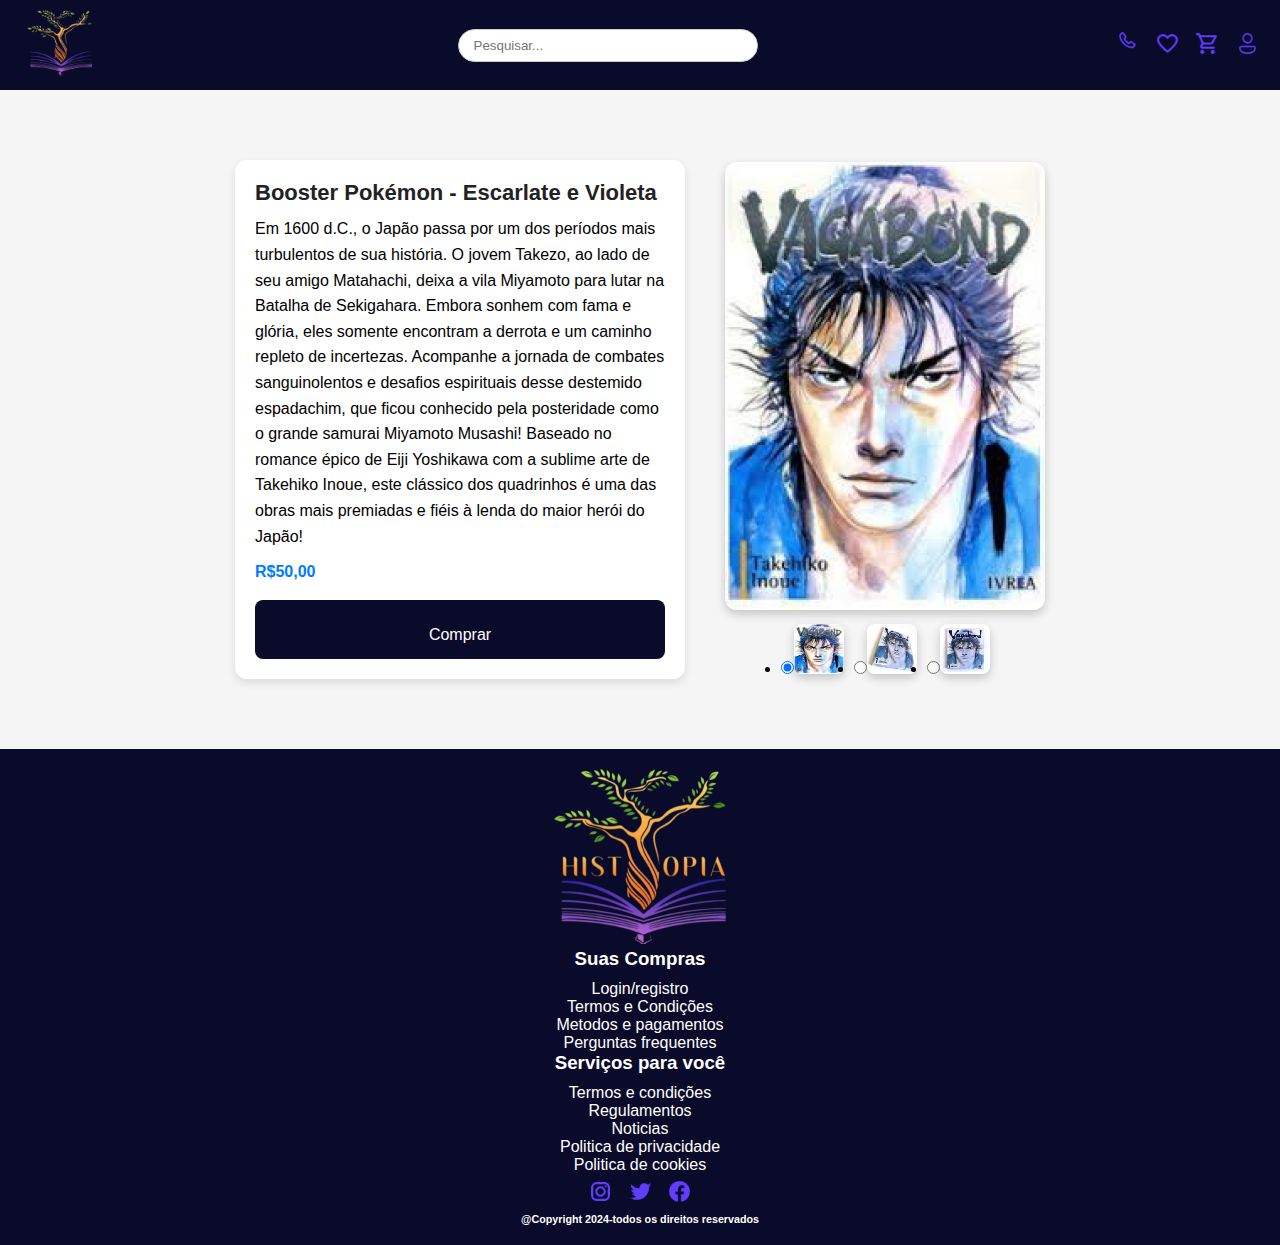
<file: manga.html>
<!DOCTYPE html>
<html lang="pt-br">
<head>
    <meta charset="UTF-8">
    <meta name="viewport" content="width=device-width, initial-scale=1.0">
    <link rel="stylesheet" href="./src/css/produtos.css">
    <title>Histopia</title>
    <link rel="icon" href="./src/assets/logo histopia fundo.png">
</head>
<body>
    <header>
        <a href="index.html"><img src="src/assets/logo histopia fundo.png" id="logo"></a>
        <input type="text" id="search" placeholder="Pesquisar...">
        <div id="options">
            <a><img src="src/assets/icone telefone.png" class="icon_nav" id="telefone"></a>
            <a><img src="src/assets/Icone coeação.png" class="icon_nav"></a>
            <a><img src="src/assets/icone carrinho.png" class="icon_nav"></a>
            <a href="login.html"><img src="src/assets/icones users.png" class="icon_nav"></a>
        </div>
    </header>
    <div id="conteudo">
    <div id="descricao">
        <h3>Booster Pokémon - Escarlate e Violeta</h3>
        <p>Em 1600 d.C., o Japão passa por um dos períodos mais turbulentos de sua história. O jovem Takezo, ao lado de seu amigo Matahachi, deixa a vila Miyamoto para lutar na Batalha de Sekigahara. Embora sonhem com fama e glória, eles somente encontram a derrota e um caminho repleto de incertezas. Acompanhe a jornada de combates sanguinolentos e desafios espirituais desse destemido espadachim, que ficou conhecido pela posteridade como o grande samurai Miyamoto Musashi! Baseado no romance épico de Eiji Yoshikawa com a sublime arte de Takehiko Inoue, este clássico dos quadrinhos é uma das obras mais premiadas e fiéis à lenda do maior herói do Japão!</p>
        <p id="preco"><b>R$50,00</b></p>
        <button class="Comprar"><p>Comprar</p></button>
    </div>
    <div id="visualizacao">
        <img src="./src/assets/foto vaga.png">
        <ul id="selecionar-imagem">
            <li><input type="radio" name="opcao-imagem" id="0-imagem" checked=""><label for="0-imagem"><img src="./src/assets/foto vaga.png" alt="" srcset="" id="0-imagem-miniatura"></label></li>
            <li><input type="radio" name="opcao-imagem" id="1-imagem"><label for="1-imagem"><img src="./src/assets/vagabond1.jpg" alt="" srcset="" id="1-imagem-miniatura"></label></li>
            <li><input type="radio" name="opcao-imagem" id="2-imagem"><label for="2-imagem"><img src="./src/assets/vagabond2.webp" alt="" srcset="" id="2-imagem-miniatura"></label></li>
        </ul>
    </div>
</div>
        <footer>
            <img src="src/assets/Logo histopia.png" id="icon2">
            <div class="tower">
                <h3>Suas Compras</h3>
                <p>Login/registro</p>
                <p>Termos e Condições</p>
                <p>Metodos e pagamentos</p>
                <p>Perguntas frequentes</p>
            </div>
            <div class="tower">
                <h3>Serviços para você</h3>
                <p>Termos e condições</p>
                <p>Regulamentos</p>
                <p>Noticias</p>
                <p>Politica de privacidade</p>
                <p>Politica de cookies</p>
            </div>
            <div id="cadastro">
                <div id="symbols">
                    <img src="src/assets/icon instagram.png">
                    <img src="src/assets/icon twitter.png">
                    <img src="src/assets/icon facebook.png">
                </div>
                <h6>@Copyright 2024-todos os direitos reservados</h6>
            </div>
        </footer>
    <script src="./src/js/produtos.js"></script>
</body>
</html>
</file>
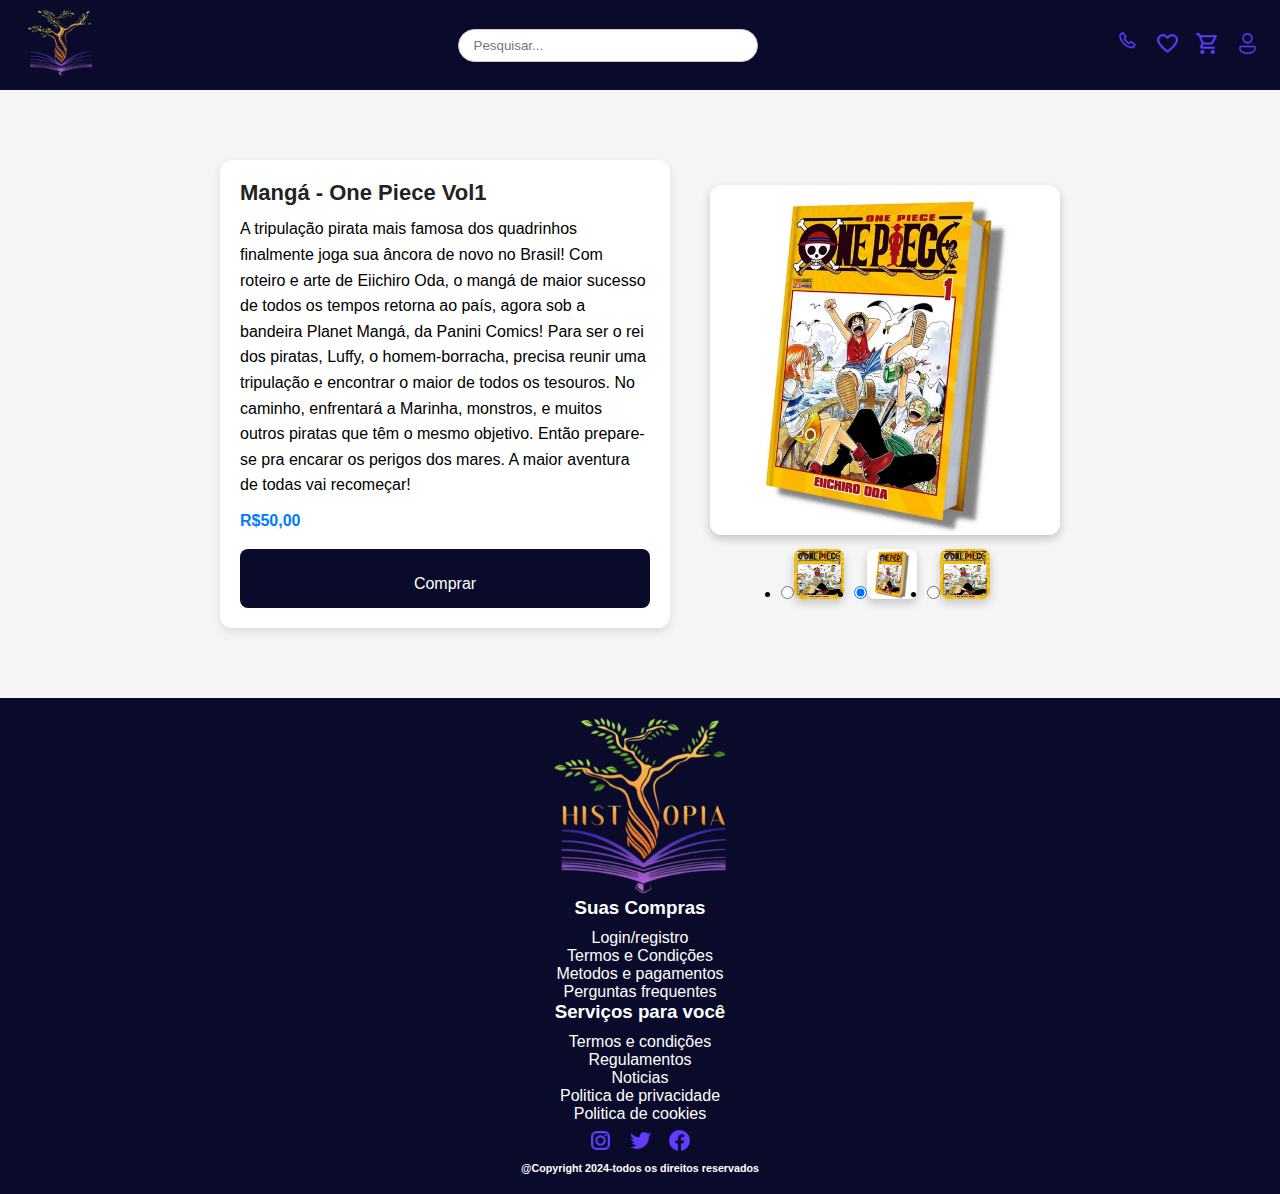
<file: one.html>
<!DOCTYPE html>
<html lang="pt-br">
<head>
    <meta charset="UTF-8">
    <meta name="viewport" content="width=device-width, initial-scale=1.0">
    <link rel="stylesheet" href="./src/css/produtos.css">
    <title>Histopia</title>
    <link rel="icon" href="./src/assets/logo histopia fundo.png">
</head>
<body>
    <header>
        <a href="index.html"><img src="src/assets/logo histopia fundo.png" id="logo"></a>
        <input type="text" id="search" placeholder="Pesquisar...">
        <div id="options">
            <a><img src="src/assets/icone telefone.png" class="icon_nav" id="telefone"></a>
            <a><img src="src/assets/Icone coeação.png" class="icon_nav"></a>
            <a><img src="src/assets/icone carrinho.png" class="icon_nav"></a>
            <a href="login.html"><img src="src/assets/icones users.png" class="icon_nav"></a>
        </div>
    </header>
    <div id="conteudo">
    <div id="descricao">
        <h3>Mangá - One Piece Vol1</h3>
        <p>A tripulação pirata mais famosa dos quadrinhos finalmente joga sua âncora de novo no Brasil! Com roteiro e arte de Eiichiro Oda, o mangá de maior sucesso de todos os tempos retorna ao país, agora sob a bandeira Planet Mangá, da Panini Comics! Para ser o rei dos piratas, Luffy, o homem-borracha, precisa reunir uma tripulação e encontrar o maior de todos os tesouros. No caminho, enfrentará a Marinha, monstros, e muitos outros piratas que têm o mesmo objetivo. Então prepare-se pra encarar os perigos dos mares. A maior aventura de todas vai recomeçar!</p>
        <p id="preco"><b>R$50,00</b></p>
        <button class="Comprar"><p>Comprar</p></button>
    </div>
    <div id="visualizacao">
        <img src="./src/assets/one2.webp">
        <ul id="selecionar-imagem">
            <li><input type="radio" name="opcao-imagem" id="0-imagem"><label for="0-imagem"><img src="./src/assets/foto one.png" alt="" srcset="" id="0-imagem-miniatura"></label></li>
            <li><input type="radio" name="opcao-imagem" id="1-imagem" checked=""><label for="1-imagem"><img src="./src/assets/one2.webp" alt="" srcset="" id="1-imagem-miniatura"></label></li>
            <li><input type="radio" name="opcao-imagem" id="2-imagem"><label for="2-imagem"><img src="./src/assets/one3.jpg" alt="" srcset="" id="2-imagem-miniatura"></label></li>
        </ul>
    </div>
</div>
        <footer>
            <img src="src/assets/Logo histopia.png" id="icon2">
            <div class="tower">
                <h3>Suas Compras</h3>
                <p>Login/registro</p>
                <p>Termos e Condições</p>
                <p>Metodos e pagamentos</p>
                <p>Perguntas frequentes</p>
            </div>
            <div class="tower">
                <h3>Serviços para você</h3>
                <p>Termos e condições</p>
                <p>Regulamentos</p>
                <p>Noticias</p>
                <p>Politica de privacidade</p>
                <p>Politica de cookies</p>
            </div>
            <div id="cadastro">
                <div id="symbols">
                    <img src="src/assets/icon instagram.png">
                    <img src="src/assets/icon twitter.png">
                    <img src="src/assets/icon facebook.png">
                </div>
                <h6>@Copyright 2024-todos os direitos reservados</h6>
            </div>
        </footer>
    <script src="./src/js/produtos.js"></script>
</body>
</html>
</file>
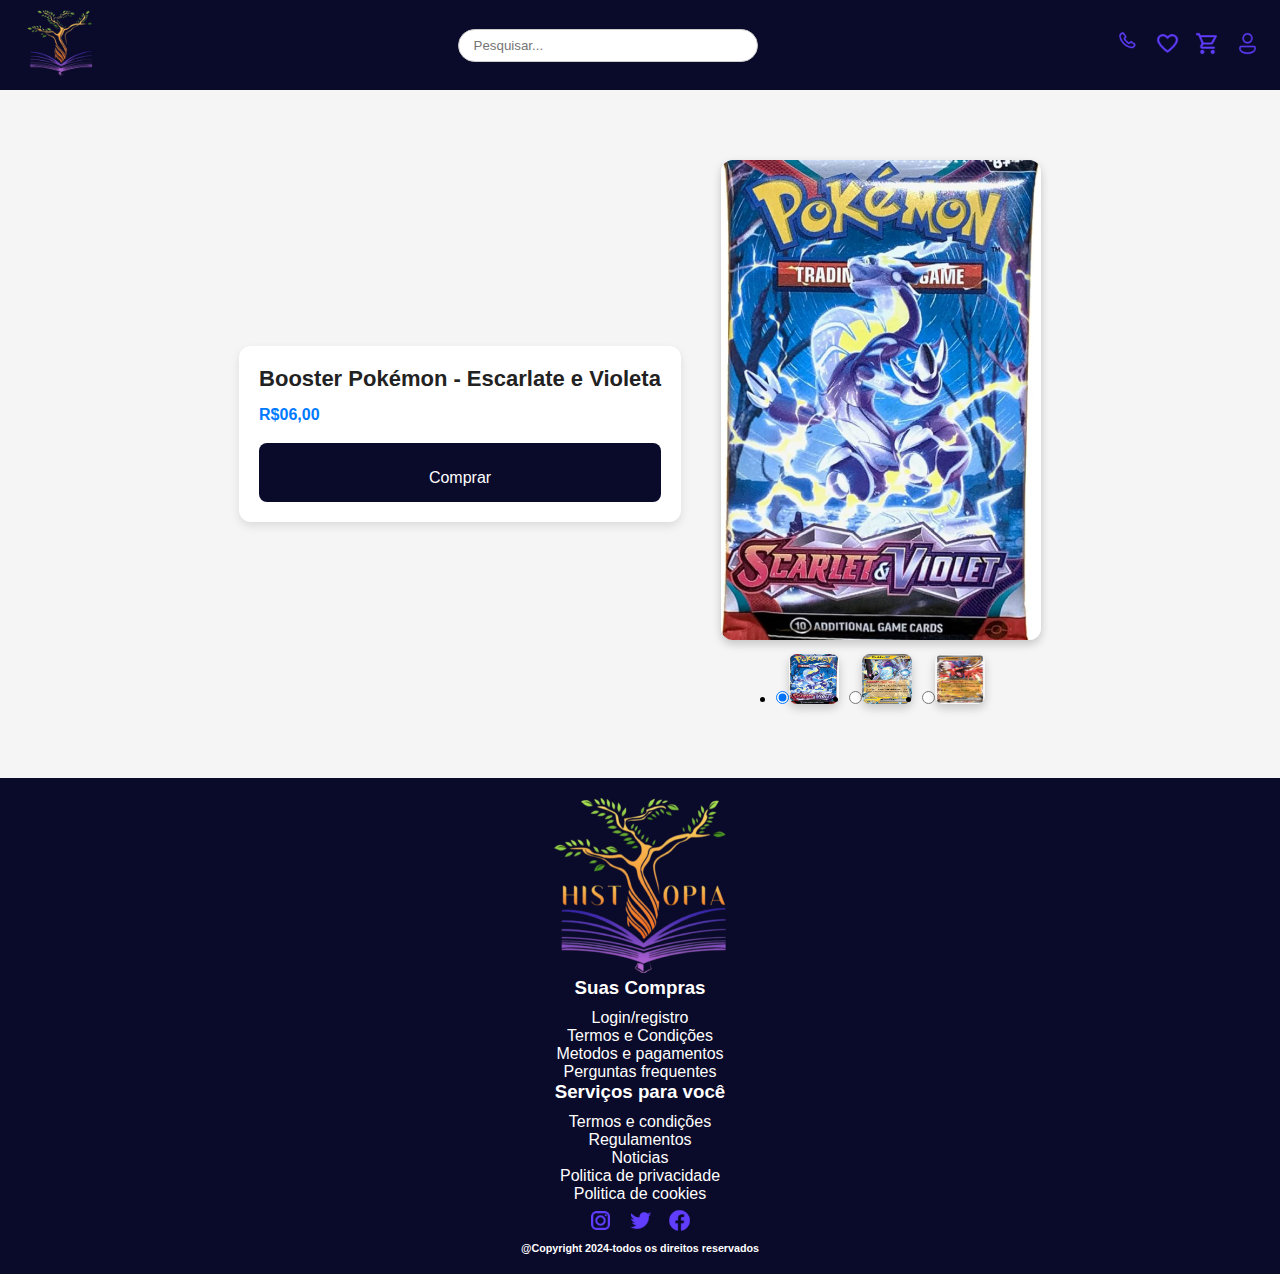
<file: pokemon.html>
<!DOCTYPE html>
<html lang="pt-br">
<head>
    <meta charset="UTF-8">
    <meta name="viewport" content="width=device-width, initial-scale=1.0">
    <link rel="stylesheet" href="./src/css/produtos.css">
    <title>Histopia</title>
    <link rel="icon" href="./src/assets/logo histopia fundo.png">
</head>
<body>
    <header>
        <a href="index.html"><img src="src/assets/logo histopia fundo.png" id="logo"></a>
        <input type="text" id="search" placeholder="Pesquisar...">
        <div id="options">
            <a><img src="src/assets/icone telefone.png" class="icon_nav" id="telefone"></a>
            <a><img src="src/assets/Icone coeação.png" class="icon_nav"></a>
            <a><img src="src/assets/icone carrinho.png" class="icon_nav"></a>
            <a href="login.html"><img src="src/assets/icones users.png" class="icon_nav"></a>
        </div>
    </header>
    <div id="conteudo">
    <div id="descricao">
        <h3>Booster Pokémon - Escarlate e Violeta</h3>
        <p id="preco"><b>R$06,00</b></p>
        <button class="Comprar"><p>Comprar</p></button>
    </div>
    <div id="visualizacao">
        <img src="./src/assets/foto poke.png">
        <ul id="selecionar-imagem">
            <li><input type="radio" name="opcao-imagem" id="0-imagem" checked=""><label for="0-imagem"><img src="./src/assets/foto poke.png" alt="" srcset="" id="0-imagem-miniatura"></label></li>
            <li><input type="radio" name="opcao-imagem" id="1-imagem"><label for="1-imagem"><img src="./src/assets/pokemon1.png" alt="" srcset="" id="1-imagem-miniatura"></label></li>
            <li><input type="radio" name="opcao-imagem" id="2-imagem"><label for="2-imagem"><img src="./src/assets/pokemon2.png" alt="" srcset="" id="2-imagem-miniatura"></label></li>
        </ul>
    </div>
</div>
        <footer>
            <img src="src/assets/Logo histopia.png" id="icon2">
            <div class="tower">
                <h3>Suas Compras</h3>
                <p>Login/registro</p>
                <p>Termos e Condições</p>
                <p>Metodos e pagamentos</p>
                <p>Perguntas frequentes</p>
            </div>
            <div class="tower">
                <h3>Serviços para você</h3>
                <p>Termos e condições</p>
                <p>Regulamentos</p>
                <p>Noticias</p>
                <p>Politica de privacidade</p>
                <p>Politica de cookies</p>
            </div>
            <div id="cadastro">
                <div id="symbols">
                    <img src="src/assets/icon instagram.png">
                    <img src="src/assets/icon twitter.png">
                    <img src="src/assets/icon facebook.png">
                </div>
                <h6>@Copyright 2024-todos os direitos reservados</h6>
            </div>
        </footer>
    <script src="./src/js/produtos.js"></script>
</body>
</html>
</file>
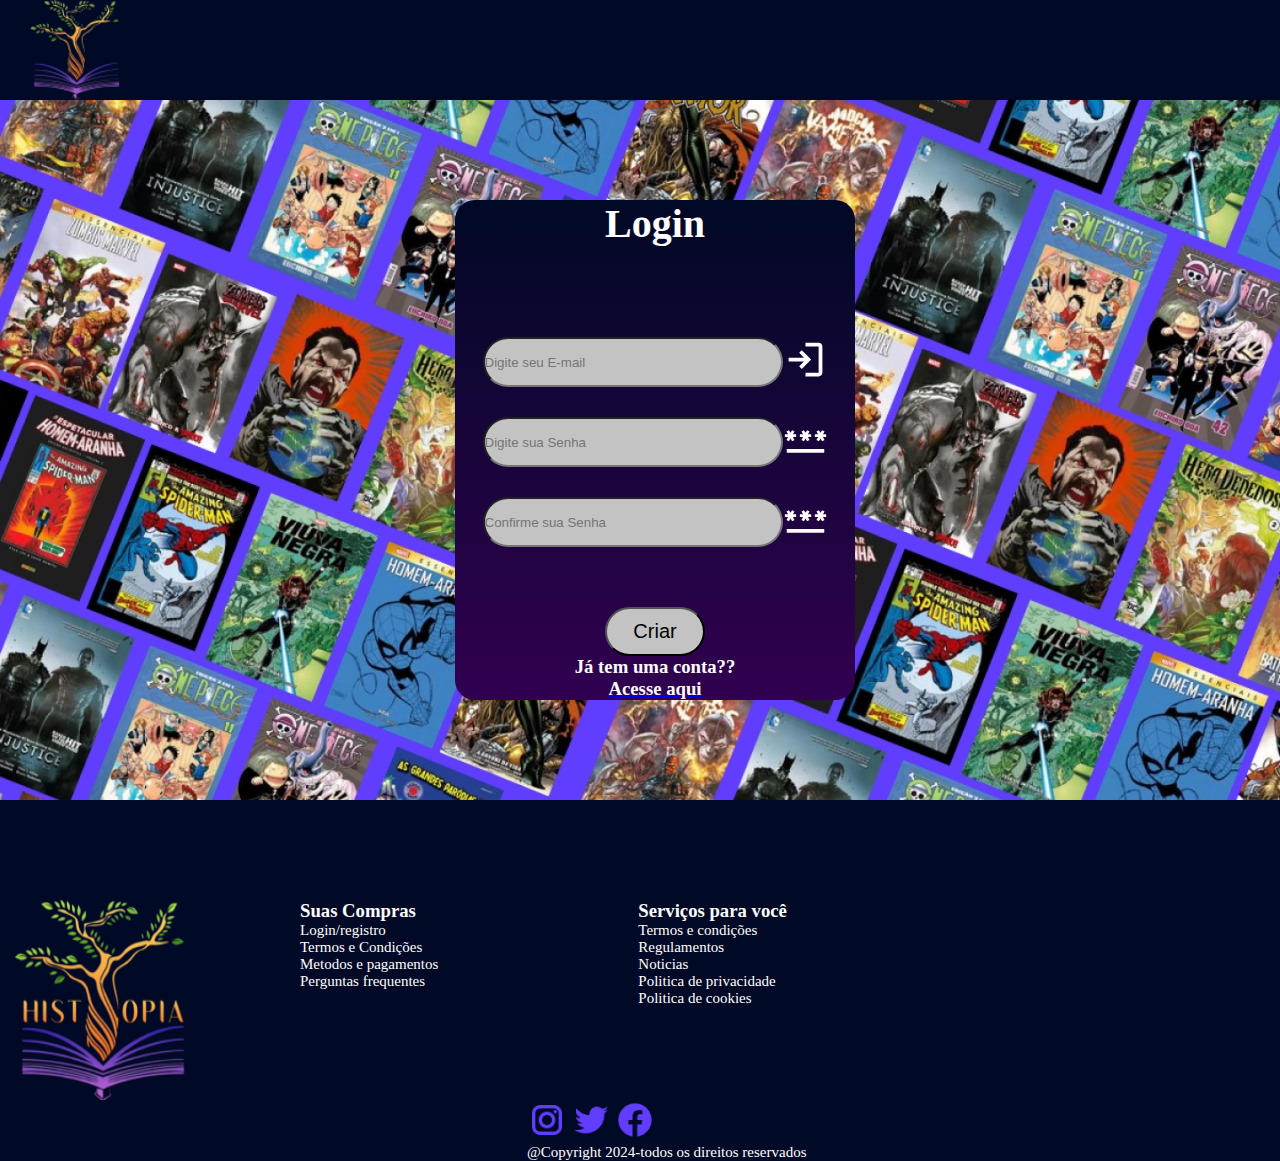
<file: Codigo/cadastro.html>
<!DOCTYPE html>
<html lang="pt-br">
<head>
    <meta charset="UTF-8">
    <meta name="viewport" content="width=device-width, initial-scale=1.0">
    <title>Cadastro</title>
    <link rel="icon" href="./src/assets/logo histopia fundo.png" >
    <link rel="stylesheet" href="./src/css/cadastro.css">
</head>
<body>
    <header>
        <a href="index.html"><img src="./src/assets/logo histopia fundo.png" id="logo"></a>
    </header>
    <div id="cadastrar">
        <h1>Login</h1>
        <div class="inserir">
            <input type="text" class="input" placeholder="Digite seu E-mail">
            <img src="./src/assets/icon login.svg" class="symbol">
        </div>
        <div class="inserir">
            <input type="password" class="input" placeholder="Digite sua Senha">
            <img src="./src/assets/icon senha.svg" class="symbol">
        </div>
        <div class="inserir">
            <input type="password" class="input" placeholder="Confirme sua Senha">
            <img src="./src/assets/icon senha.svg" class="symbol">
        </div>
        <button onclick="window.location.href='index.html'" id="botao">Criar</button>
        <h3>Já tem uma conta??</h3>
        <a href="login.html"><h3>Acesse aqui</h3></a>
    </div>
    <footer>
        <img src="src/assets/Logo histopia.png" id="icon2">
        <div class="tower">
            <h3>Suas Compras</h3>
            <p>Login/registro</p>
            <p>Termos e Condições</p>
            <p>Metodos e pagamentos</p>
            <p>Perguntas frequentes</p>
        </div>
        <div class="tower">
            <h3>Serviços para você</h3>
            <p>Termos e condições</p>
            <p>Regulamentos</p>
            <p>Noticias</p>
            <p>Politica de privacidade</p>
            <p>Politica de cookies</p>
        </div>
        <div id="correcao">
            <div id="symbols">
                <img src="src/assets/icon instagram.png">
                <img src="src/assets/icon twitter.png">
                <img src="src/assets/icon facebook.png">
            </div>
            <p>@Copyright 2024-todos os direitos reservados</p>
        </div>
    </footer>
</body>
</html>
</file>
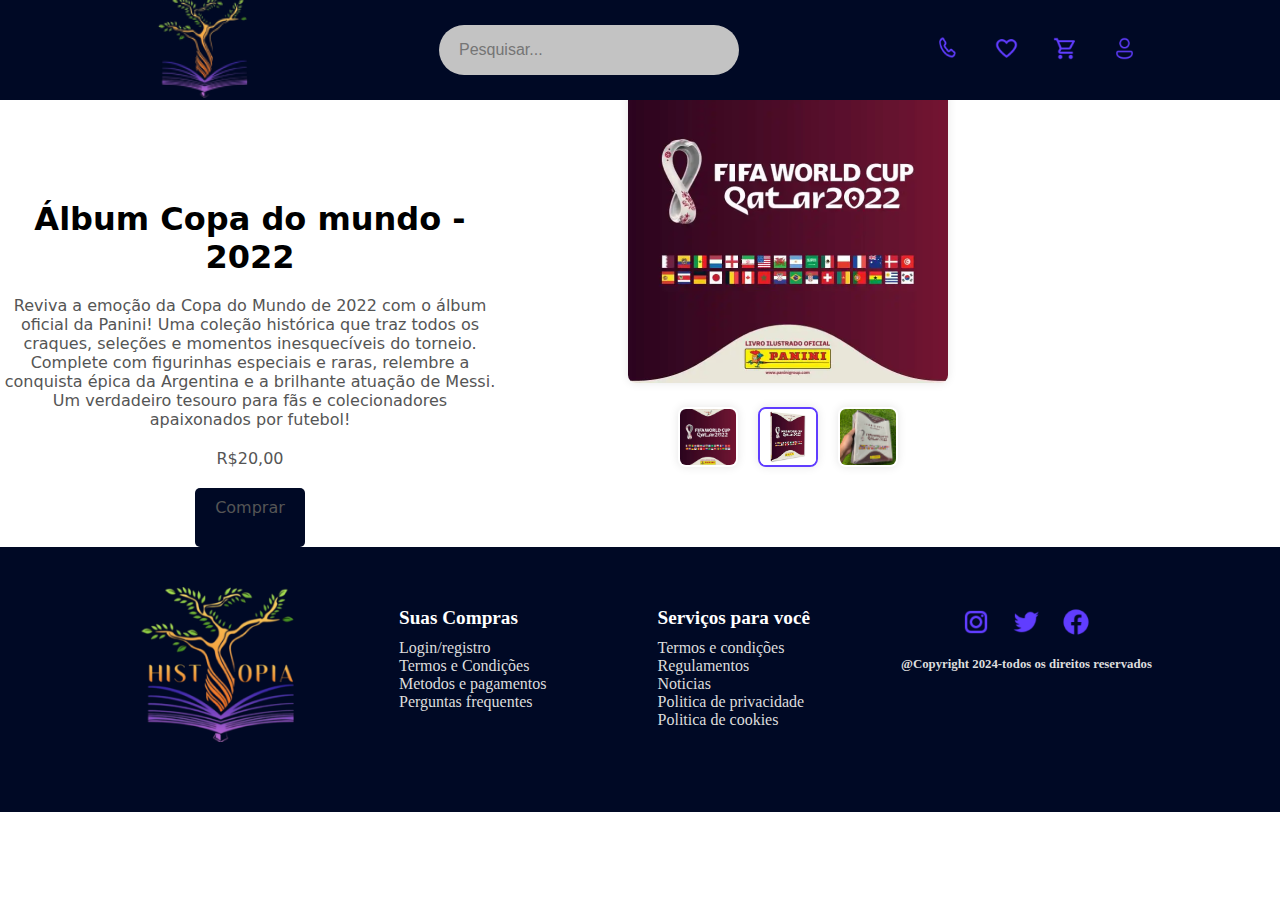
<file: Codigo/copa.html>
<!DOCTYPE html>
<html lang="pt-br">
<head>
    <meta charset="UTF-8">
    <meta name="viewport" content="width=device-width, initial-scale=1.0">
    <link rel="stylesheet" href="./src/css/copa.css">
    <title>Histopia</title>
    <link rel="icon" href="./src/assets/logo histopia fundo.png">
</head>
<body>
    <header>
        <a href="index.html"><img src="src/assets/logo histopia fundo.png" id="logo"></a>
        <input type="text" id="search" placeholder="Pesquisar...">
        <div id="options">
            <a><img src="src/assets/icone telefone.png" class="icon_nav" id="telefone"></a>
            <a><img src="src/assets/Icone coeação.png" class="icon_nav"></a>
            <a><img src="src/assets/icone carrinho.png" class="icon_nav"></a>
            <a href="login.html"><img src="src/assets/icones users.png" class="icon_nav"></a>
        </div>
    </header>
    <div id="conteudo">
    <div id="descricao">
        <h3>Álbum Copa do mundo - 2022</h3>
        <p>Reviva a emoção da Copa do Mundo de 2022 com o álbum oficial da Panini! Uma coleção histórica que traz todos os craques, seleções e momentos inesquecíveis do torneio. Complete com figurinhas especiais e raras, relembre a conquista épica da Argentina e a brilhante atuação de Messi. Um verdadeiro tesouro para fãs e colecionadores apaixonados por futebol!</p>
        <p>R$20,00</p>
        <button class="Comprar"><p>Comprar</p></button>
    </div>
    <div id="visualizacao">
        <img src="./src/assets/foto copa.png">
        <ul id="selecionar-imagem">
            <li><input type="radio" name="opcao-imagem" id="0-imagem"><label for="0-imagem"><img src="./src/assets/foto copa.png" alt="" srcset="" id="0-imagem-miniatura"></label></li>
            <li><input type="radio" name="opcao-imagem" id="1-imagem" checked=""><label for="1-imagem"><img src="./src/assets/foto copa2.jpg" alt="" srcset="" id="1-imagem-miniatura"></label></li>
            <li><input type="radio" name="opcao-imagem" id="2-imagem"><label for="2-imagem"><img src="./src/assets/foto copa3.jpg" alt="" srcset="" id="2-imagem-miniatura"></label></li>
        </ul>
    </div>
</div>
        <footer>
            <img src="src/assets/Logo histopia.png" id="icon2">
            <div class="tower">
                <h3>Suas Compras</h3>
                <p>Login/registro</p>
                <p>Termos e Condições</p>
                <p>Metodos e pagamentos</p>
                <p>Perguntas frequentes</p>
            </div>
            <div class="tower">
                <h3>Serviços para você</h3>
                <p>Termos e condições</p>
                <p>Regulamentos</p>
                <p>Noticias</p>
                <p>Politica de privacidade</p>
                <p>Politica de cookies</p>
            </div>
            <div id="cadastro">
                <div id="symbols">
                    <img src="src/assets/icon instagram.png">
                    <img src="src/assets/icon twitter.png">
                    <img src="src/assets/icon facebook.png">
                </div>
                <h6>@Copyright 2024-todos os direitos reservados</h6>
            </div>
        </footer>
    <script src="./src/js/copa.js"></script>
</body>
</html>
</file>
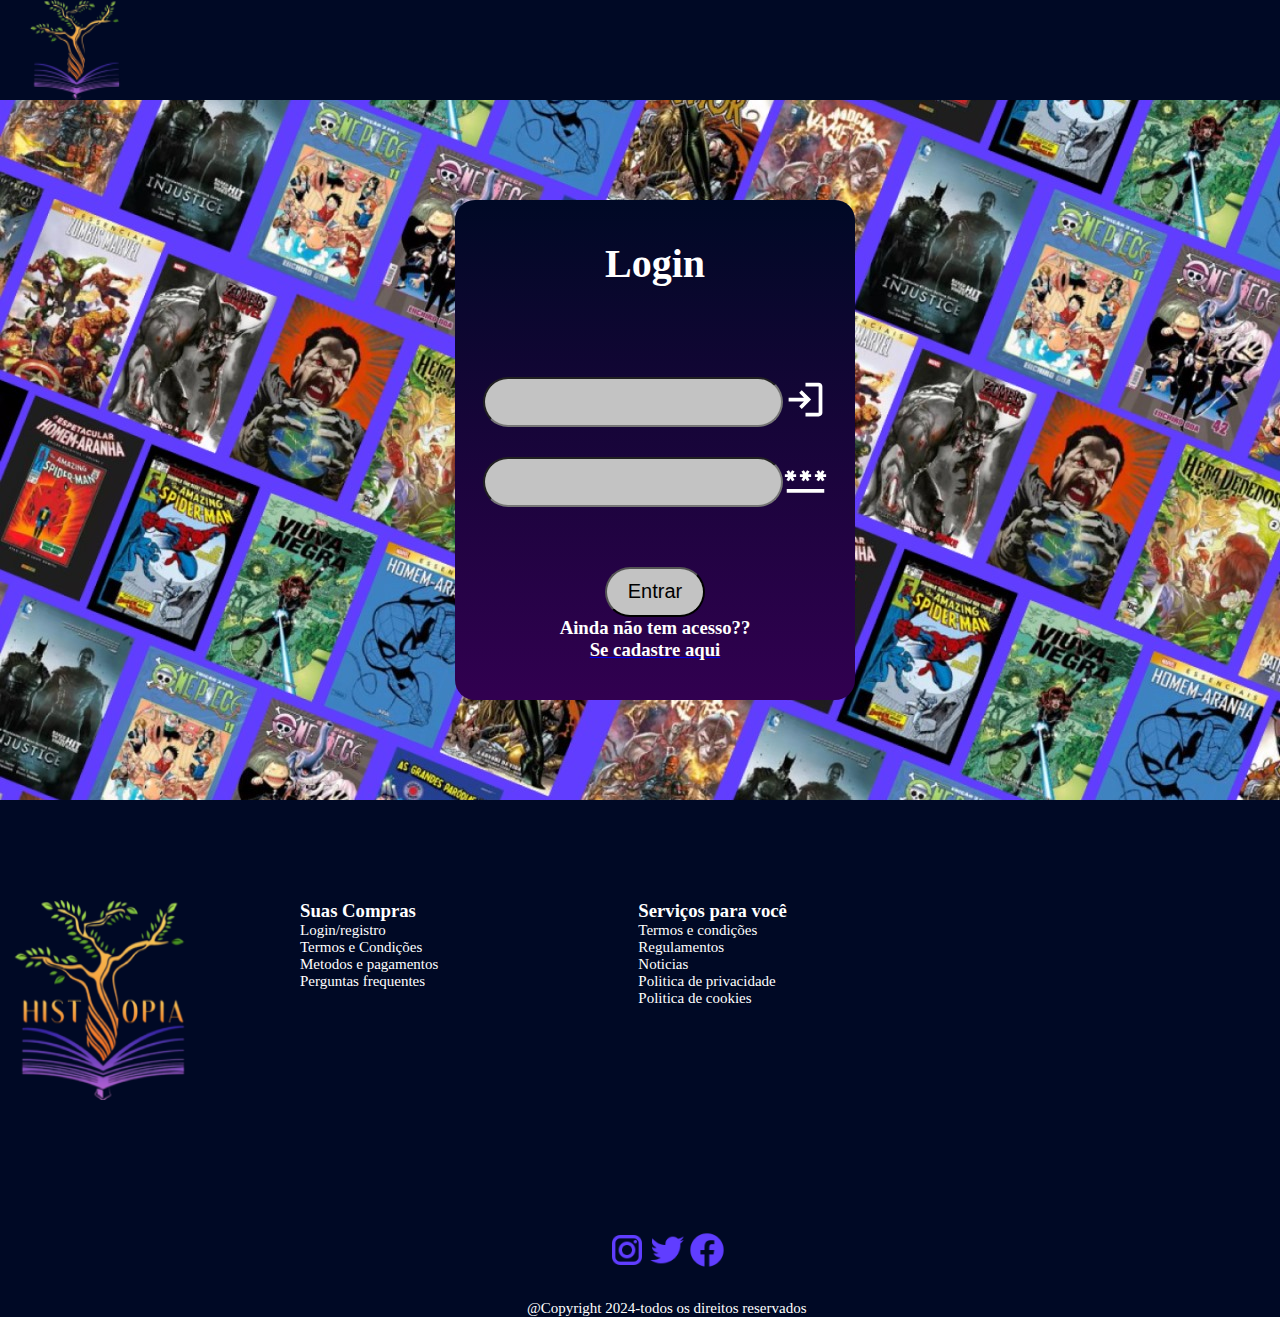
<file: Codigo/login.html>
<!DOCTYPE html>
<html lang="pt-br">
<head>
    <meta charset="UTF-8">
    <meta name="viewport" content="width=device-width, initial-scale=1.0">
    <title>Login</title>
    <link rel="stylesheet" href="./src/css/login.css">
    <link rel="icon" href="./src/assets/logo histopia fundo.png" type="image/x-icon">
</head>
<body>
    <header>
        <a href="index.html"><img src="src/assets/logo histopia fundo.png" id="logo"></a>
    </header>
    <div id="entrar">
        <h1>Login</h1>
        <div class="inserir">
            <input type="text" class="input" id="login">
            <img src="./src/assets/icon login.svg" class="symbol">
        </div>
        <div class="inserir">
            <input type="password" class="input" id="senha">
            <img src="./src/assets/icon senha.svg" class="symbol">
        </div>
        <button class="botao" onclick="entrar()">Entrar</button>
        <h3>Ainda não tem acesso??</h3>
        <a href="cadastro.html"><h3>Se cadastre aqui</h3></a>
    </div>
    <footer>
        <img src="src/assets/Logo histopia.png" id="icon2">
        <div class="tower">
            <h3>Suas Compras</h3>
            <p>Login/registro</p>
            <p>Termos e Condições</p>
            <p>Metodos e pagamentos</p>
            <p>Perguntas frequentes</p>
        </div>
        <div class="tower">
            <h3>Serviços para você</h3>
            <p>Termos e condições</p>
            <p>Regulamentos</p>
            <p>Noticias</p>
            <p>Politica de privacidade</p>
            <p>Politica de cookies</p>
        </div>
        <div id="correcao">
            <div class="redes">
                <img src="src/assets/icon instagram.png">
                <img src="src/assets/icon twitter.png">
                <img src="src/assets/icon facebook.png">
            </div>
            <p>@Copyright 2024-todos os direitos reservados</p>
        </div>
    </footer>
    <script src="./src/js/login.js"></script>
</body>
</html>
</file>
<file: src/css/estilo.css>
*{
    padding: 0;
    margin: 0;
    box-sizing: border-box;
}
html{
    scroll-behavior: smooth;
}
header {
    background-color: #0a0a2a;
    display: flex;
    justify-content: space-between;
    align-items: center;
    padding: 10px 20px;
}
#logo {
    width: 80px;
}
#search {
    width: 300px;
    padding: 8px 15px;
    border-radius: 25px;
    border: 1px solid #ccc;
    outline: none;
    transition: 0.3s;
}
#search:focus {
    border-color: #007bff;
}
#options {
    display: flex;
    gap: 15px;
}
.icon_nav {
    width: 25px;
    cursor: pointer;
    transition: 0.3s;
}
.icon_nav:hover {
    transform: scale(1.1);
}
p{
    font-size:20px;
}
h2{
    font-size: 60px;
    display:flex;
    justify-content: center;
    margin-bottom: 50px;
    margin-top: 50px;
}
#logo{
    height: 100px;
    width: 110px;
    margin-left: 20px;
}
.icon_nav{
    height: 25px;
    width: 25px;
    margin-right: 15px;
}
#imagens{
    width: 100%;
    height: 583px;
    margin-bottom: 50px;
}
.botao{
    border: 20px solid white;
    border-width: 10px;
    border-radius: 15px;
    box-shadow: 15px 18px #8d8d8d;
}
.logos{
    width: 125px;
    height: 100px;
}
#empresas{
    display: flex;
    justify-content: space-around;
    margin-bottom: 50px;
}
.produtos {
    display: flex;
    align-items: center;
    justify-content: space-between;
    gap: 20px;
    overflow-x: auto;
    padding: 20px;
}

.card {
    flex: 0 0 250px;
    background: white;
    border-radius: 10px;
    box-shadow: 0px 2px 4px rgba(0, 0, 0, 0.1);
    padding: 15px;
    text-align: center;
    transition: transform 0.3s;
    cursor: pointer;
}

.card:hover {
    transform: translateY(-5px);
}

.produtoimg {
    width: 100%;
    border-radius: 10px;
}

.barra {
    padding: 10px;
}

.shorttxt {
    color: #333;
    font-size: 1em;
    margin: 10px 0;
}

.valorprod {
    color: #0a0a2a;
    font-weight: bold;
    font-size: 1.2em;
}

.compra {
    display: flex;
    align-items: center;
    justify-content: space-between;
}

.carrinho {
    display: flex;
    align-items: center;
    background: #0a0a2a;
    border: none;
    border-radius: 5px;
    padding: 5px 10px;
    color: white;
    cursor: pointer;
}
.carrinho:hover{
    background-color: #007bff;
}
.carrinho img {
    width: 20px;
    margin-right: 5px;
}

.coracao {
    width: 25px;
    cursor: pointer;
}

.seta {
    width: 30px;
    cursor: pointer;
}

#ultimate {
    background-color: #0a0a2a;
    display: flex;
    justify-content: center;
    align-items: center;
    padding: 20px;
}

#ultimate2 {
    display: flex;
    align-items: center;
}

#carousel {
    overflow: hidden;
    width: 400px;
}

#carousel-inner {
    display: flex;
    transition: transform 0.5s ease;
}

.livros {
    width: 100%;
    border-radius: 10px;
}

#ultimatedesc {
    color:white;
    padding-left: 20px;
}

.txtprice {
    font-weight: bold;
}

#prev, #next {
    color: white;
    background: none;
    border: none;
    font-size: 2em;
    cursor: pointer;
    padding: 10px;
}

footer {
    background: #0a0a2a;
    color: white;
    text-align: center;
    padding: 20px;
}

#towers {
    display: flex;
    justify-content: space-around;
    flex-wrap: wrap;
}

.tower h3 {
    margin-bottom: 10px;
}

#symbols {
    display: flex;
    justify-content: center;
    gap: 10px;
    margin-top: 10px;
}

#symbols img {
    width: 30px;
    cursor: pointer;
}
@media (max-width: 500px) {
    header{
        height: 60px;
    }
    #logo{
        height: 60px;
        width: 65px;
        margin-left: 20px;
    }
    .icon_nav{
        height: 25px;
        width: 25px;
        margin-right: 10px;
    }
    #search{
        width: 150px;
    }
    h2{
        font-size: 35px;
    }
    p{
        font-size: 12px;
    }
    #imagens{
        height: 100%;
    }
    .produtos {
        flex-direction: column;
        align-items: center;
    }
    .card {
        flex: 1 1 100%;
        max-width: 90%;
    }
    #ultimate {
        flex-direction: column;
        text-align: center;
    }
    #ultimate2 {
        flex-direction: column;
        align-items: center;
    }
    #ultimatedesc {
        padding-left: 0;
    }
    .logos{
        height: 40px;
        width: 70px;
    }
    
    footer{
    }
    footer p{
        font-size: 12px;
    }
    footer h2{
        font-size: 20px;
    }
    #icon2{
        width: 120px;
        height: 120px;
        margin-left: 135px;
    }
    .tower{
        margin-left: 160px;
        margin-right: 0px;
        margin-top: 40px;
    }
    #towers {
        flex-direction: column;
        text-align: center;
    }
}
</file>
<file: Codigo/src/css/estilo.css>
*{
    padding: 0;
    margin: 0;
    box-sizing: border-box;
}
html{
    scroll-behavior: smooth;
}
header{
    background-color: #000925;
    width: 100%;
    height: 100px;
    display: flex;
    align-items: center;
    justify-content: space-between;
    position: absolute;
    position:fixed;
}
#search{
    width: 300px;
    height: 50px;
    background-color: #C3C3C3;
    border-radius: 30px;
}
p{
    font-size:20px;
}
h2{
    font-size: 60px;
    display:flex;
    justify-content: center;
    margin-bottom: 50px;
    margin-top: 50px;
}
#logo{
    height: 100px;
    width: 110px;
    margin-left: 20px;
}
.icon_nav{
    height: 25px;
    width: 25px;
    margin-right: 15px;
}
#imagens{
    width: 100%;
    margin-bottom: 50px;
    margin-top: 100px;
}
.botao{
    border: 20px solid white;
    border-width: 10px;
    border-radius: 15px;
    box-shadow: 15px 18px #8d8d8d;
}
.logos{
    width: 125px;
    height: 100px;
}
#empresas{
    display: flex;
    justify-content: space-around;
    margin-bottom: 50px;
}
.produtos{
    display: flex;
    justify-content: space-between;
}
.seta{
    height: 60px;
    margin-top: 180px
}
.produtoimg{
    height: 450px;
    width: 300px;
    display: flex;
    justify-content: space-between;
}
.valorprod{
    display:flex;
    justify-content: center;
    font-size: 30px;
}
.carrinho{
    background-color: #603dff;
    display:flex;
    height: 70px;
    width:150px;
    font-size: 40px;
    align-items:center;
    border-radius: 20px;
    justify-content: space-around;
    border:0;
}
.compra{
    display:flex;
    justify-content: space-around;
    margin-bottom: 100px;
}
.desc{
    border: 200px solid white;
}
#ultimate{
    background-color:#000925;
    flex-direction: column;
    display:flex;
    align-items: center;
    padding-top: 100px;
}
#ultimate2{
    display:flex;
    justify-content: space-around;
}
#prev{
    width: 50px;
    height: 50px;
    margin-top: 250px;
    margin-right: 400px;
}
#next{
    width: 50px;
    height: 50px;
    margin-top: 250px;
    margin-left: 400px;
}
#carousel{
    display: flex;
    overflow: hidden;
    width: 400px;
}
#ultimatedesc{
    display: flex;
    flex-direction: column;
    align-items: center;
    width: 600px;
}
.txtprice{
    color: white;
}
#discount{
    color: white;
}
#title{
    color: #d7ac00;
}
#description{
    color: white;
}
#price{
    color: #8d8d8d;
}
.shorttxt{
    width:300px;
}
footer{
    background-color: #000925;
    display:flex;
    padding-top: 100px;
}
footer p{
    color: white;
    font-size: 15px;
}
footer h3{
    color:white;
}
footer h6{
    color: white;
    display: flex;
    justify-content: center;
}
.tower{
    margin-left: 100px;
    margin-right: 100px;
}
#symbols{
    display: flex;
    justify-content: center;
    margin: 130px 0 30px 0;
}
#correcao{
    display: flex;
    flex-direction: column;
    margin-left: -360px;
    margin-top: 200px;
}










section{
    width: 100%;
    height: 31vh;
  
    h2{
      font-size: clamp(0.9em, 1vw, 2em);
      margin: 0.2em 0;
      font-weight: 500;
    }
  }
  
  .carossel-Container{
    position: relative;
    width: 100%;
    height: auto;
    overflow: hidden;
  }
  
  .carossel-Slide{
    position: relative;
    display: flex;
    height: auto;
    width: 90%;
    overflow: visible;
    margin: 0 auto;
  }
  
  .item{
    position: relative;
    right: 0;
    flex: none;
    border-radius: 2px;
    margin-right: 0.2em;
    height: 300px;
  width: 1500px;
    transition: right 1s ease-out;
    box-sizing: content-box;
    p{
        width: 565px;
        font-size: 15px;
    }
  }
  
  .btnCarossel{
    background: rgba(20,20,20,.5);
    width: 5%;
    height: 100%;
    position: absolute;
    top: 0;
    z-index: 1;
    display: flex;  
    align-items: center;
    justify-content: center;
  }
  
  .btnCarossel:hover{
    background: rgba(20,20,20,.65);
  
    #seta{
      box-shadow: 2px -2px 0 1px #fff inset;
      transition: box-shadow 100ms;
    }
  }
  
  
  
  .BtnBack{
    left: 0;
  
    #seta{
      position: absolute;
    padding: 17%;
    box-shadow: 2px -2px 0 -1px #fff inset;
    border: solid transparent;
    border-width: 0 0 2px 2px;
    margin: 0 auto;
    opacity: 0;
    transition: box-shadow 100ms;
    transform: rotate(45deg);
    }
  }
  
  .BtnNext{
    right: 0;
  }
    #seta{
      position: absolute;
      padding: 17%;
      box-shadow: 2px -2px 0 -1px #fff inset;
      border: solid transparent;
      border-width: 0 0 2px 2px;
      margin: 0 auto;
      opacity: 0;
      transition: box-shadow 100ms;
    transform: rotate(225deg); 
    }






@media (max-width:500px) {
    header{
        height: 60px;
    }
    #logo{
        height: 60px;
        width: 65px;
        margin-left: 20px;
    }
    .icon_nav{
        height: 25px;
        width: 25px;
        margin-right: 10px;
    }
    #search{
        width: 150px;
    }
    h2{
        font-size: 40px;
    }
    p{
        font-size: 15px;
    }
    #imagens{
        margin-top: 60px;
    }
    .logos{
        height: 40px;
        width: 70px;
    }
    .seta{
        height: 30px;
        width: 30px;
    }
    .produtoimg{
        width:100px;
        height: 140px;
    }
    .shorttxt{
        width: 100px;
    }
    .valorprod{
        font-size: 20px;
        margin-left: -0px;
    }
    .compra{
        flex-direction: column;
    }
    .carrinho{
        height:40px;
        width:100px;
    }
    .coracao{
        width: 50px;
        height: 50px;
        margin-left: 25px;
    }
    #prev{
        width: 20px;
        height: 20px;
        margin-right:0;
    }
    #next{
        width: 20px;
        height: 20px;
        margin-left:0;
    }
    #ultimatedesc{
        width: 490px;
    }
    footer{
        flex-direction: column;
    }
    footer p{
        font-size: 12px;
    }
    footer h2{
        font-size: 20px;
    }
    #icon2{
        width: 180px;
        height: 180px;
        margin-left: 135px;
    }
    .tower{
        margin-left: 160px;
        margin-right: 0px;
        margin-top: 40px;
    }
}
</file>
<file: src/css/cadastro.css>
*{
    padding: 0;
    margin: 0;
    box-sizing: border-box;
}
header{
    background-color: #000925;
    width: 100%;
    height: 100px;
    align-items: center;
}
body{
    background-image: url(../assets/plano-fundo.jpg);
}
h1{
    color: white;
    margin-bottom: 60px;
    font-size: 40px;
}
h3{
    color: white;
}
p{
    color: white;
    font-size: 15px;
}
#logo{
    height: 100px;
    width: 110px;
    margin-left: 20px;
}
#cadastrar{
    background:linear-gradient(#000925,#310050);
    display: flex;
    flex-direction: column;
    justify-content: center;
    align-items:center;
    margin-top: 100px;
    height: 500px;
    width: 400px;
    border-radius: 20px;
    margin-left: 455px;
    margin-bottom: 100px;
}
.symbol{
    width:45px;
    height: 45px;
}
.input{
    width: 300px;
    height: 50px;
    background-color: #C3C3C3;
    border-radius: 30px;
}
.inserir{
    display: flex;
    margin-top: 30px;
}
#botao{
    width: 100px;
    height: 50px;
    background-color: #C3C3C3;
    border-radius: 30px;
    font-size: 20px;
    margin-top: 60px;
}
footer{
    background-color: #000925;
    display:flex;
    padding-top: 100px;
}
.tower{
    margin-left: 100px;
    margin-right: 100px;
}
#icon2{
    height:200px;
    width: 200px;
}
.redes{
    display: flex;
    justify-content: center;
    margin: 130px 0 30px 0;
}
#correcao{
    display: flex;
    flex-direction: column;
    margin-left: -360px;
    margin-top: 200px;
}
@media (max-width:500px) {
    header{
        height: 60px;
    }
    #logo{
        height: 60px;
        width: 65px;
        margin-left: 20px;
    }
    #cadastrar{
        margin-left: 20px;
    }
    footer{
        flex-direction: column;
    }
    #icon2{
        width: 180px;
        height: 180px;
        margin-left: 135px;
    }
    .tower{
        margin-left: 160px;
        margin-right: 0px;
        margin-top: 40px;
    }
    #correcao{
        margin-left: 0;
        margin-top: 0;
    }
}
</file>
<file: src/css/produtos.css>
* {
    margin: 0;
    padding: 0;
    box-sizing: border-box;
    font-family: Arial, sans-serif;
}
body {
    background-color: #f5f5f5;
}
header {
    background-color: #0a0a2a;
    display: flex;
    justify-content: space-between;
    align-items: center;
    padding: 10px 20px;
}
#logo {
    width: 80px;
}
#search {
    width: 300px;
    padding: 8px 15px;
    border-radius: 25px;
    border: 1px solid #ccc;
    outline: none;
    transition: 0.3s;
}
#search:focus {
    border-color: #007bff;
}
#options {
    display: flex;
    gap: 15px;
}
.icon_nav {
    width: 25px;
    cursor: pointer;
    transition: 0.3s;
}
.icon_nav:hover {
    transform: scale(1.1);
}
#conteudo {
    display: flex;
    justify-content: center;
    align-items: center;
    gap: 40px;
    margin: 50px auto;
    padding: 20px;
    max-width: 1000px;
}
#descricao {
    background: white;
    padding: 20px;
    border-radius: 12px;
    box-shadow: 0px 4px 10px rgba(0, 0, 0, 0.1);
    max-width: 450px;
}
#descricao h3 {
    font-size: 22px;
    font-weight: bold;
    color: #222;
}
#descricao p {
    font-size: 16px;
    line-height: 1.6;
    margin-top: 10px;
}
#preco {
    font-size: 20px;
    font-weight: bold;
    color: #007bff;
    margin-top: 15px;
}
.Comprar {
    width: 100%;
    background-color: #0a0a2a;
    color: rgb(255, 255, 255);
    padding: 12px;
    border: none;
    border-radius: 8px;
    font-size: 18px;
    cursor: pointer;
    text-align: center;
    transition: 0.3s;
    margin-top: 15px;
}
.Comprar:hover {
    background-color: #007bff;
}
#visualizacao img {
    width: 100%;
    max-width: 350px;
    border-radius: 12px;
    box-shadow: 0px 4px 10px rgba(0, 0, 0, 0.2);
}
#selecionar-imagem {
    display: flex;
    justify-content: center;
    gap: 10px;
    margin-top: 10px;
}
#selecionar-imagem img {
    width: 50px;
    height: 50px;
    border-radius: 8px;
    cursor: pointer;
    transition: 0.3s;
}
#selecionar-imagem img:hover {
    transform: scale(1.1);
    box-shadow: 0px 2px 6px rgba(0, 0, 0, 0.3);
}
footer {
    background-color: #0a0a2a;
    color: white;
    padding: 20px;
    text-align: center;
    margin-top: 50px;
}
.tower h3 {
    margin-bottom: 10px;
}
#symbols img {
    width: 25px;
    margin: 5px;
    cursor: pointer;
    transition: 0.3s;
}
#symbols img:hover {
    transform: scale(1.1);
}
@media (max-width: 500px) {
    header {
        flex-direction: column;
        align-items: center;
        text-align: center;
        padding: 15px;
    }
    #search {
        width: 90%;
        margin: 10px 0;
    }
    #options {
        gap: 10px;
    }
    #conteudo {
        flex-direction: column;
        align-items: center;
        text-align: center;
        gap: 20px;
        padding: 10px;
    }
    #descricao {
        max-width: 90%;
        padding: 15px;
    }
    #visualizacao img {
        max-width: 80%;
    }
    #selecionar-imagem {
        flex-wrap: wrap;
        justify-content: center;
    }
    .Comprar {
        width: 100%;
        font-size: 16px;
        padding: 10px;
    }
    footer {
        display: flex;
        flex-direction: column;
        align-items: center;
        text-align: center;
    }
    .tower {
        margin: 10px 0;
    }
    #symbols {
        display: flex;
        justify-content: center;
        gap: 15px;
        margin-top: 10px;
    }
}
</file>
<file: src/css/login.css>
*{
    padding: 0;
    margin: 0;
    box-sizing: border-box;
}
header{
    background-color: #000925;
    width: 100%;
    height: 100px;
    align-items: center;
}
body{
    background-image: url(../assets/plano-fundo.jpg);
}
h1{
    color: white;
    margin-bottom: 60px;
    font-size: 40px;
}
h3{
    color: white;
}
p{
    color: white;
    font-size: 15px;
}
#logo{
    height: 100px;
    width: 110px;
    margin-left: 20px;
}
#entrar{
    background:linear-gradient(#000925,#310050);
    display: flex;
    flex-direction: column;
    justify-content: center;
    align-items:center;
    margin-top: 100px;
    height: 500px;
    width: 400px;
    border-radius: 20px;
    margin-left: 455px;
    margin-bottom: 100px;
}
.symbol{
    width:45px;
    height: 45px;
}
.input{
    width: 300px;
    height: 50px;
    background-color: #C3C3C3;
    border-radius: 30px;
}
.inserir{
    display: flex;
    margin-top: 30px;
}
#botao{
    width: 100px;
    height: 50px;
    background-color: #C3C3C3;
    border-radius: 30px;
    font-size: 20px;
    margin-top: 60px;
}
footer{
    background-color: #000925;
    display:flex;
    padding-top: 100px;
}
.tower{
    margin-left: 100px;
    margin-right: 100px;
}
#icon2{
    height:200px;
    width: 200px;
}
.redes{
    display: flex;
    justify-content: center;
    margin: 130px 0 30px 0;
}
#correcao{
    display: flex;
    flex-direction: column;
    margin-left: -360px;
    margin-top: 200px;
}
@media (max-width:500px) {
    header{
        height: 60px;
    }
    #logo{
        height: 60px;
        width: 65px;
        margin-left: 20px;
    }
    #login{
        margin-left: 20px;
    }
    footer{
        flex-direction: column;
    }
    #icon2{
        width: 180px;
        height: 180px;
        margin-left: 135px;
    }
    .tower{
        margin-left: 160px;
        margin-right: 0px;
        margin-top: 40px;
    }
    #correcao{
        margin-left: 0;
        margin-top: 0;
    }
}
</file>
<file: Codigo/src/css/cadastro.css>
*{
    padding: 0;
    margin: 0;
    box-sizing: border-box;
}
header{
    background-color: #000925;
    width: 100%;
    height: 100px;
    align-items: center;
}
body{
    background-image: url(../assets/plano-fundo.jpg);
}
h1{
    color: white;
    margin-bottom: 60px;
    font-size: 40px;
}
h3{
    color: white;
}
p{
    color: white;
    font-size: 15px;
}
#logo{
    height: 100px;
    width: 110px;
    margin-left: 20px;
}
#cadastrar{
    background:linear-gradient(#000925,#310050);
    display: flex;
    flex-direction: column;
    justify-content: center;
    align-items:center;
    margin-top: 100px;
    height: 500px;
    width: 400px;
    border-radius: 20px;
    margin-left: 455px;
    margin-bottom: 100px;
}
.symbol{
    width:45px;
    height: 45px;
}
.input{
    width: 300px;
    height: 50px;
    background-color: #C3C3C3;
    border-radius: 30px;
}
.inserir{
    display: flex;
    margin-top: 30px;
}
#botao{
    width: 100px;
    height: 50px;
    background-color: #C3C3C3;
    border-radius: 30px;
    font-size: 20px;
    margin-top: 60px;
}
footer{
    background-color: #000925;
    display:flex;
    padding-top: 100px;
}
.tower{
    margin-left: 100px;
    margin-right: 100px;
}
#icon2{
    height:200px;
    width: 200px;
}
.redes{
    display: flex;
    justify-content: center;
    margin: 130px 0 30px 0;
}
#correcao{
    display: flex;
    flex-direction: column;
    margin-left: -360px;
    margin-top: 200px;
}
@media (max-width:500px) {
    header{
        height: 60px;
    }
    #logo{
        height: 60px;
        width: 65px;
        margin-left: 20px;
    }
    #cadastrar{
        margin-left: 20px;
    }
    footer{
        flex-direction: column;
    }
    #icon2{
        width: 180px;
        height: 180px;
        margin-left: 135px;
    }
    .tower{
        margin-left: 160px;
        margin-right: 0px;
        margin-top: 40px;
    }
    #correcao{
        margin-left: 0;
        margin-top: 0;
    }
}
</file>
<file: Codigo/src/css/copa.css>
* {
    padding: 0;
    margin: 0;
    box-sizing: border-box;
}

html {
    scroll-behavior: smooth;
}

header {
    background-color: #000925;
    width: 100%;
    height: 100px;
    display: flex;
    align-items: center;
    justify-content: space-between;
    position: absolute;
    top: 0;
    z-index: 1;
    padding: 0 10%;
}
#conteudo{
    display:flex;
}
#logo {
    height: 100px;
    width: 110px;
    margin-left: 20px;
}

#search {
    width: 300px;
    height: 50px;
    background-color: #C3C3C3;
    border-radius: 30px;
    border: none;
    padding: 0 20px;
    font-size: 16px;
}

#options a {
    margin-left: 15px;
}

.icon_nav {
    height: 25px;
    width: 25px;
    margin-right: 15px;
}

#descricao {
    margin-top:200px;
    width: 500px;
    text-align: center;
}

#descricao h3 {
    font-size: 2rem;
    margin-bottom: 20px;
    font-family: system-ui, -apple-system, BlinkMacSystemFont, 'Segoe UI', Roboto, Oxygen, Ubuntu, Cantarell, 'Open Sans', 'Helvetica Neue', sans-serif;

}

#descricao p {
    font-size: 1rem;
    color: #555;
    margin-bottom: 20px;
    font-family: system-ui, -apple-system, BlinkMacSystemFont, 'Segoe UI', Roboto, Oxygen, Ubuntu, Cantarell, 'Open Sans', 'Helvetica Neue', sans-serif;

}

button.Comprar {
    background-color: #000925;
    color: white;
    border: none;
    padding: 10px 20px;
    font-size: 1rem;
    border-radius: 5px;
    cursor: pointer;
}

button.Comprar:hover {
    background-color: #603dff;
}

#visualizacao {
    padding: 40px 10%;
    text-align: center;
}

#visualizacao img {
    width: 100%;
    max-width: 500px;
    border-radius: 8px;
    box-shadow: 0 0 10px rgba(0, 0, 0, 0.1);
}

#selecionar-imagem {
    list-style: none;
    display: flex;
    justify-content: center;
    margin-top: 20px;
}

#selecionar-imagem li {
    margin: 0 10px;
}

#selecionar-imagem input {
    display: none;
}

#selecionar-imagem label img {
    width: 60px;
    height: 60px;
    object-fit: cover;
    cursor: pointer;
    border: 2px solid transparent;
    transition: border 0.3s ease;
}

#selecionar-imagem input:checked + label img {
    border: 2px solid #603dff;
}

footer {
    background-color: #000925;
    display: flex;
    flex-wrap: wrap;
    padding: 40px 10%;
    justify-content: space-between;
    color: white;
}

footer #icon2 {
    max-width: 180px;
    margin-bottom: 30px;
}

footer .tower {
    margin: 20px;
}

footer .tower h3 {
    font-size: 1.2rem;
    margin-bottom: 10px;
}

footer .tower p {
    font-size: 1rem;
    color: #ddd;
}

footer #cadastro {
    text-align: center;
}

footer #symbols {
    display: flex;
    justify-content: center;
    margin: 20px 0;
}

footer #symbols img {
    width: 30px;
    height: 30px;
    margin: 0 10px;
    object-fit: contain;
}

footer h6 {
    font-size: 0.8rem;
    color: #ddd;
}
</file>
<file: Codigo/src/css/login.css>
*{
    padding: 0;
    margin: 0;
    box-sizing: border-box;
}
header{
    background-color: #000925;
    width: 100%;
    height: 100px;
    align-items: center;
}
body{
    background-image: url(../assets/plano-fundo.jpg);
}
h1{
    color: white;
    margin-bottom: 60px;
    font-size: 40px;
}
h3{
    color: white;
}
p{
    color: white;
    font-size: 15px;
}
#logo{
    height: 100px;
    width: 110px;
    margin-left: 20px;
}
#entrar{
    background:linear-gradient(#000925,#310050);
    display: flex;
    flex-direction: column;
    justify-content: center;
    align-items:center;
    margin-top: 100px;
    height: 500px;
    width: 400px;
    border-radius: 20px;
    margin-left: 455px;
    margin-bottom: 100px;
}
.symbol{
    width:45px;
    height: 45px;
}
.input{
    width: 300px;
    height: 50px;
    background-color: #C3C3C3;
    border-radius: 30px;
}
.inserir{
    display: flex;
    margin-top: 30px;
}
.botao{
    width: 100px;
    height: 50px;
    background-color: #C3C3C3;
    border-radius: 30px;
    font-size: 20px;
    margin-top: 60px;
}
footer{
    background-color: #000925;
    display:flex;
    padding-top: 100px;
}
.tower{
    margin-left: 100px;
    margin-right: 100px;
}
#icon2{
    height:200px;
    width: 200px;
}
.redes{
    display: flex;
    justify-content: center;
    margin: 130px 0 30px 0;
}
#correcao{
    display: flex;
    flex-direction: column;
    margin-left: -360px;
    margin-top: 200px;
}
@media (max-width:500px) {
    header{
        height: 60px;
    }
    #logo{
        height: 60px;
        width: 65px;
        margin-left: 20px;
    }
    #login{
        margin-left: 20px;
    }
    footer{
        flex-direction: column;
    }
    #icon2{
        width: 180px;
        height: 180px;
        margin-left: 135px;
    }
    .tower{
        margin-left: 160px;
        margin-right: 0px;
        margin-top: 40px;
    }
    #correcao{
        margin-left: 0;
        margin-top: 0;
    }
}
</file>
